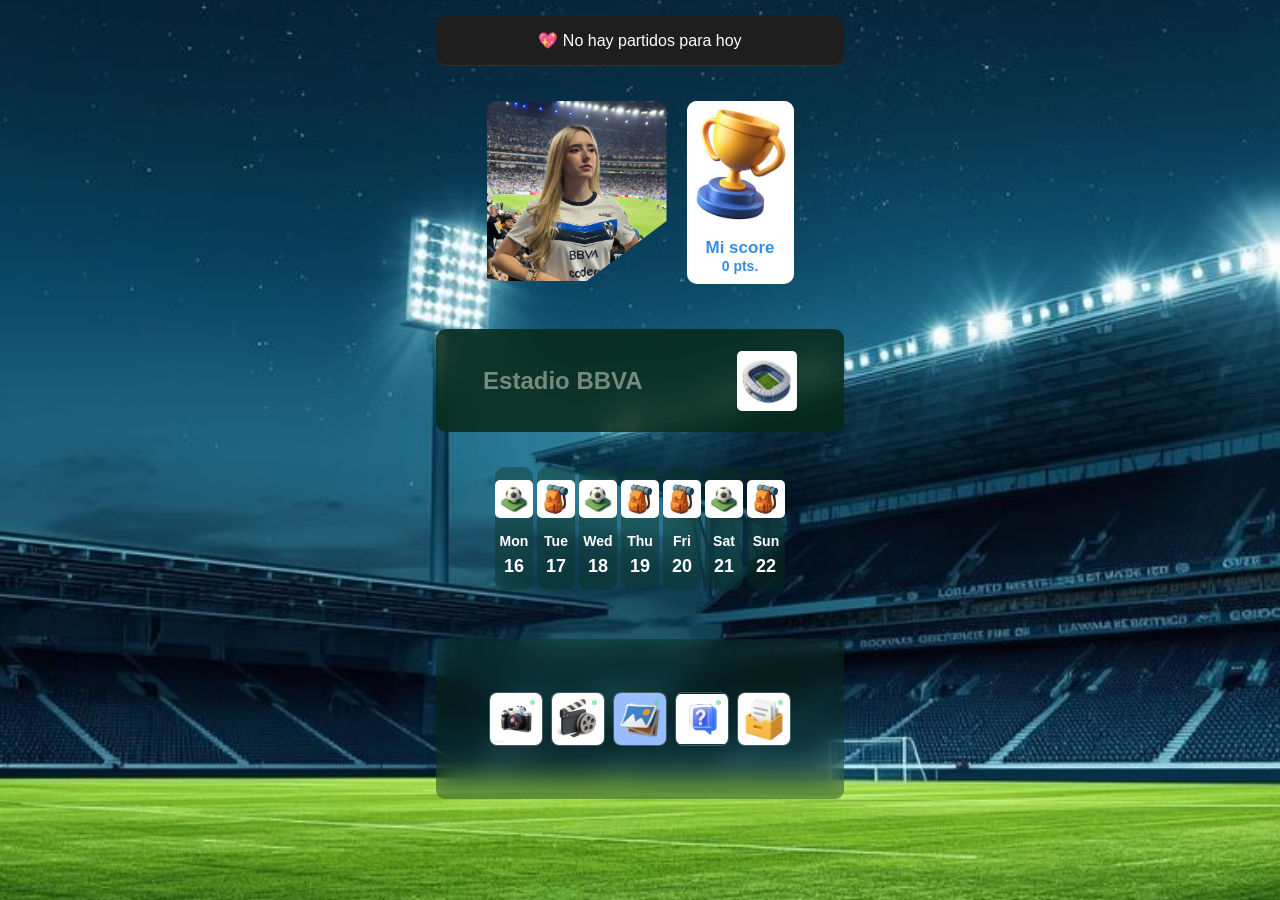
<file: index.html>
<!DOCTYPE html>
<html lang="en">

<head>
  <meta charset="UTF-8">
  <meta name="viewport" content="width=device-width, initial-scale=1.0">
  <link rel="stylesheet" href="CSS/inicio.css">
  <title>index</title>
</head>

<body>
  <header>💖 No hay partidos para hoy</header>
  <div class="container-1">
    <a href="galeria.html" class="container-2-link">
      <div class="galery">
        <img src="assets/photo2.jpg">
      </div>
    </a>
    <div class="score">
      <div class="imagen-s">
        <img src="assets/8ec91d1838f00522eba9a21bc00de726.jpg">
      </div>
      <div class="info-s">
        <h3>Mi score</h3>
        <h5 id="score-display">0 pts.</h5>
      </div>
    </div>
  </div>
  <a href="estadisticas.html" class="container-2-link">
    <div class="container-2">
      <div class="estadio">
        <div class="nombre-estadio">
          <h1>Estadio BBVA</h1>
        </div>
        <div class="estadio-ico">
          <img src="assets/e.jpg">
        </div>
      </div>
    </div>
  </a>
  <div class="container-3">
    <div class="day">
      <div class="ima">
        <img src="assets/be4d26541582cff6bdf313d841ef19cc.jpg">
      </div>
      <div class="text-day">
        <h4>Mon</h4>
        <h4>16</h4>
      </div>
    </div>
    <div class="day">
      <div class="ima">
        <img src="assets/be08b6a20c73fdc607d96ae056275d38.jpg">
      </div>
      <div class="text-day">
        <h4>Tue</h4>
        <h4>17</h4>
      </div>
    </div>
    <div class="day">
      <div class="ima">
        <img src="assets/be4d26541582cff6bdf313d841ef19cc.jpg">
      </div>
      <div class="text-day">
        <h4>Wed</h4>
        <h4>18</h4>
      </div>
    </div>
    <div class="day">
      <div class="ima">
        <img src="assets/be08b6a20c73fdc607d96ae056275d38.jpg">
      </div>
      <div class="text-day">
        <h4>Thu</h4>
        <h4>19</h4>
      </div>
    </div>
    <div class="day">
      <div class="ima">
        <img src="assets/be08b6a20c73fdc607d96ae056275d38.jpg">
      </div>
      <div class="text-day">
        <h4>Fri</h4>
        <h4>20</h4>
      </div>
    </div>
    <div class="day">
      <div class="ima">
        <img src="assets/be4d26541582cff6bdf313d841ef19cc.jpg">
      </div>
      <div class="text-day">
        <h4>Sat</h4>
        <h4>21</h4>
      </div>
    </div>
    <div class="day">
      <div class="ima">
        <img src="assets/be08b6a20c73fdc607d96ae056275d38.jpg">
      </div>
      <div class="text-day">
        <h4>Sun</h4>
        <h4>22</h4>
      </div>
    </div>
  </div>
  <div class="container-4">
    <a href="camera.html" class="container-2-link">
      <div class="boton">
        <img src="assets/camera.jpg">
      </div>
    </a>
    <a href="videos.html" class="container-2-link">
      <div class="boton">
        <img src="assets/videos.jpg">
      </div>
    </a>
    <a href="tarjetas.html" class="container-2-link">
      <div class="boton">
        <img src="assets/filtro.jpg">
      </div>
    </a>
    <a href="quiz.html" class="container-2-link">
      <div class="boton">
        <img src="assets/quiz.jpg">
      </div>
    </a>
    <a href="archivos.html" class="container-2-link">
      <div class="boton">
        <img src="assets/archivo.jpg">
      </div>
    </a>
  </div>

  <script>
    const saved = localStorage.getItem('totalScore');
    document.getElementById('score-display').textContent =
      (saved ? parseInt(saved) : 0) + ' pts.';
  </script>
</body>

</html>
</file>
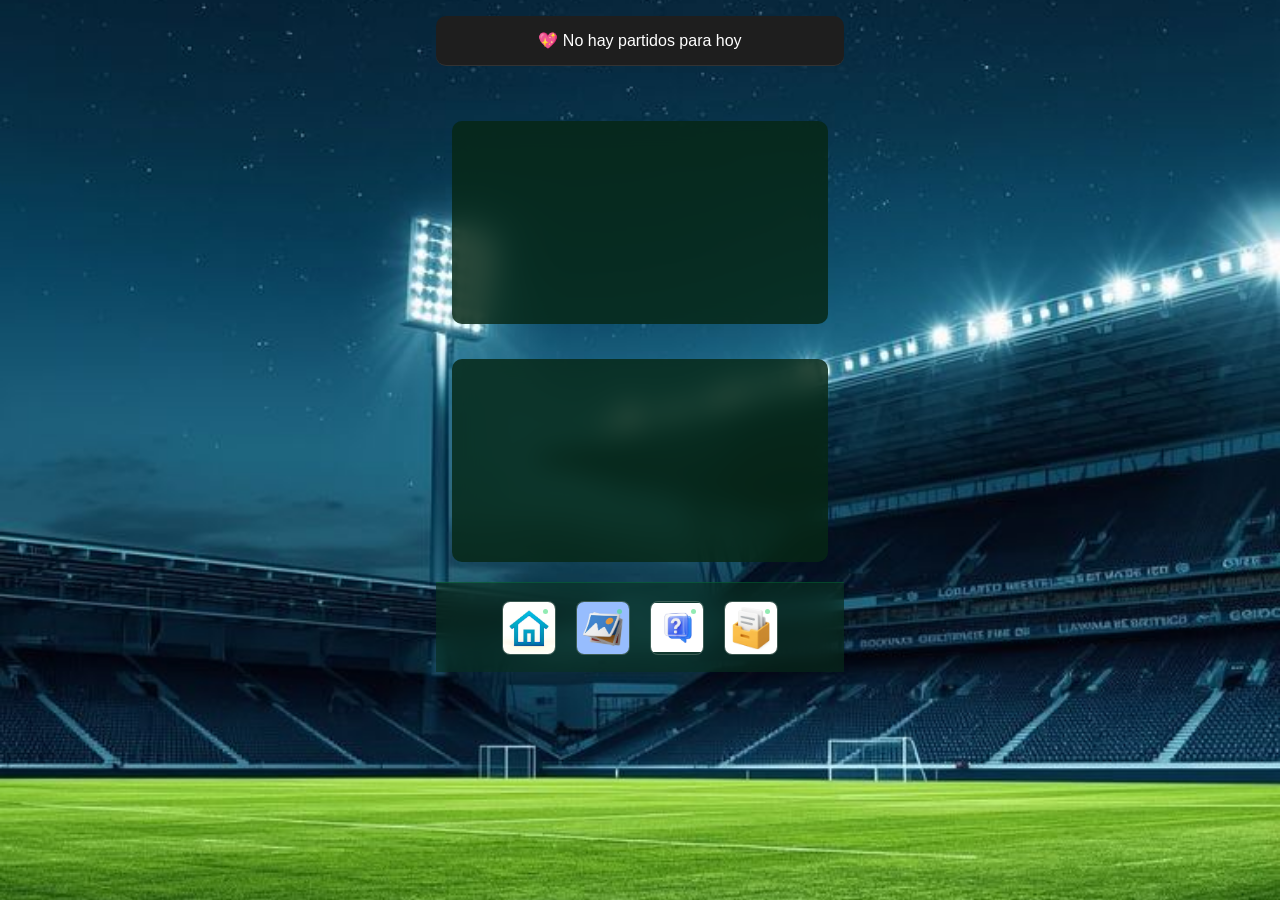
<file: archivos.html>
<!DOCTYPE html>
<html lang="en">

<head>
    <meta charset="UTF-8">
    <meta name="viewport" content="width=device-width, initial-scale=1.0">
    <link rel="stylesheet" href="CSS/archivos.css">
    <title>archivos</title>
</head>

<body>
    <header>💖 No hay partidos para hoy</header>
    <!-- Contenedor principal con scroll -->
    <main class="content-estadisticas">

        <div class="container-4-estadisticas">
            <div class="elemento-4-estadisticas">
                <iframe class="video-iframe" src="https://www.youtube.com/embed/yYVqjOdmL4g" frameborder="0"
                    allow="accelerometer; autoplay; clipboard-write; encrypted-media; gyroscope; picture-in-picture"
                    allowfullscreen>
                </iframe>
            </div>
        </div>

        <div class="container-4-estadisticas">
            <div class="elemento-4-estadisticas">
                <iframe class="video-iframe" src="https://www.youtube.com/embed/pISmzrT6dBQ" frameborder="0"
                    allow="accelerometer; autoplay; clipboard-write; encrypted-media; gyroscope; picture-in-picture"
                    allowfullscreen>
                </iframe>
            </div>
        </div>

    </main>

    <footer class="menu-compact">
        <a href="index.html" class="home-2-link">
            <div class="boton"><img src="assets/ini.jpg"></div>
        </a>
        <a href="tarjetas.html" class="container-2-link">
            <div class="boton">
                <img src="assets/filtro.jpg">
            </div>
        </a>
        <a href="quiz.html" class="container-2-link">
            <div class="boton">
                <img src="assets/quiz.jpg">
            </div>
        </a>
        <a href="archivos.html" class="container-2-link">
            <div class="boton">
                <img src="assets/archivo.jpg">
            </div>
        </a>
    </footer>
</body>

</html>
</file>
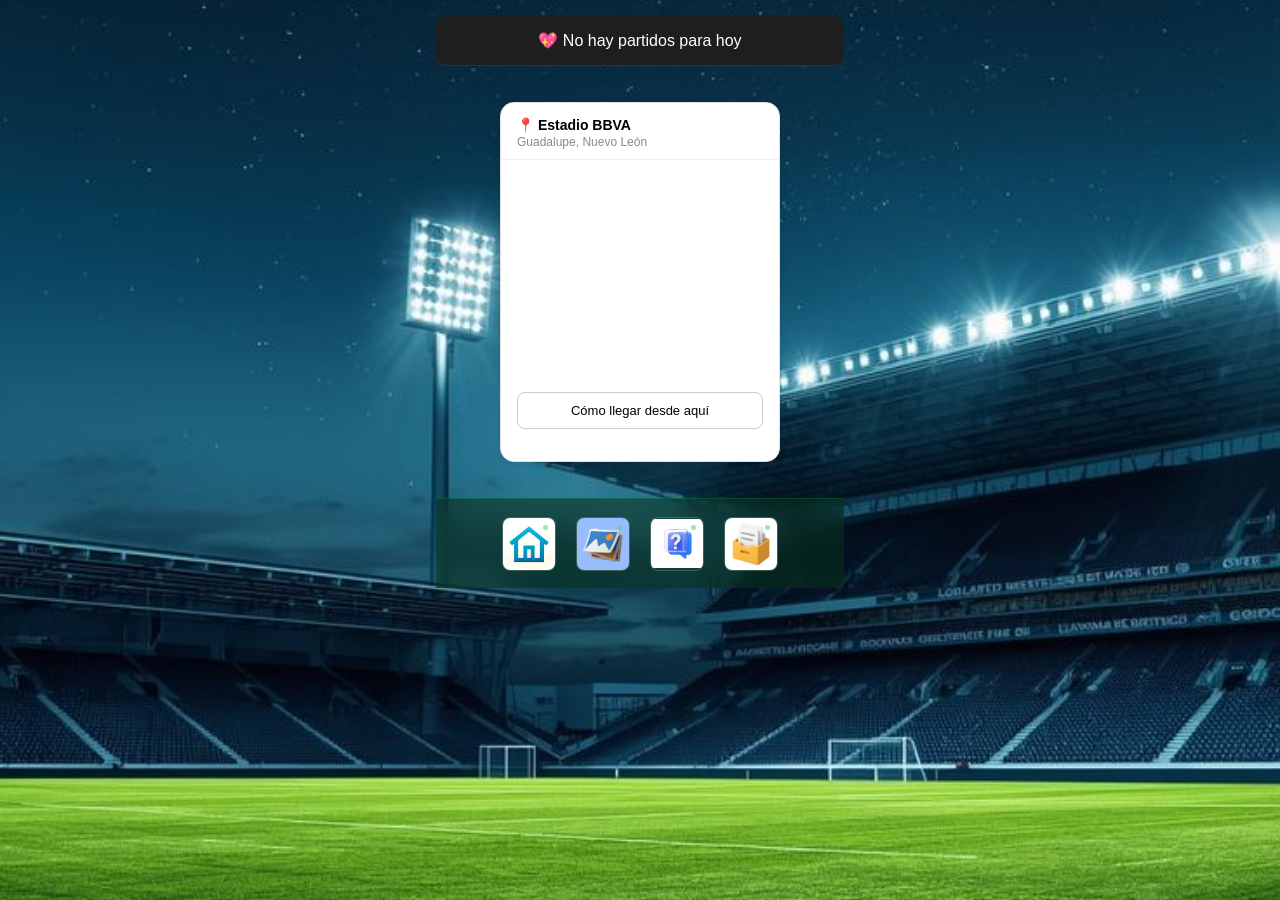
<file: estadisticas.html>
<!DOCTYPE html>
<html lang="en">

<head>
    <meta charset="UTF-8">
    <meta name="viewport" content="width=device-width, initial-scale=1.0">
    <link rel="stylesheet" href="CSS/archivos.css">
    <title>archivos</title>
</head>

<body>
    <header>💖 No hay partidos para hoy</header>
    <!-- Contenedor principal con scroll -->
    <main class="content-estadisticas">
        <div style="display:flex; justify-content:center; padding: 1rem 0;">
            <div
                style="background:#fff; border:1px solid #e0e0e0; border-radius:14px; width:280px; overflow:hidden; display:flex; flex-direction:column; box-shadow: 0 2px 8px rgba(0,0,0,0.08);">

                <div style="padding:14px 16px 10px; border-bottom:1px solid #eee;">
                    <p style="margin:0; font-size:14px; font-weight:600;">📍 Estadio BBVA</p>
                    <p style="margin:2px 0 0; font-size:12px; color:#888;">Guadalupe, Nuevo León</p>
                </div>

                <div style="width:100%; height:220px;">
                    <iframe width="100%" height="100%" style="border:none; display:block;" loading="lazy"
                        allowfullscreen src="https://maps.google.com/maps?q=Estadio+BBVA+Monterrey&output=embed&z=15">
                    </iframe>
                </div>

                <div style="padding:12px 16px;">
                    <button onclick="iniciarRuta()"
                        style="width:100%; padding:10px; font-size:13px; font-weight:500; cursor:pointer; background:#fff; border:1px solid #ccc; border-radius:8px;">
                        Cómo llegar desde aquí
                    </button>
                    <p id="status-msg"
                        style="margin:6px 0 0; font-size:11px; color:#999; text-align:center; min-height:14px;"></p>
                </div>

            </div>
        </div>

        <script>
            function iniciarRuta() {
                const msg = document.getElementById('status-msg');
                const destino = 'Estadio+BBVA+Guadalupe+Nuevo+Leon+Mexico';

                if (!navigator.geolocation) {
                    msg.textContent = 'Tu navegador no soporta geolocalización.';
                    return;
                }

                msg.textContent = 'Obteniendo ubicación...';

                navigator.geolocation.getCurrentPosition(
                    function (pos) {
                        const lat = pos.coords.latitude;
                        const lng = pos.coords.longitude;
                        const url = `https://www.google.com/maps/dir/${lat},${lng}/${destino}`;
                        window.open(url, '_blank');
                        msg.textContent = 'Ruta abierta en Google Maps ✓';
                    },
                    function (err) {
                        if (err.code === err.PERMISSION_DENIED) {
                            msg.textContent = 'Permiso denegado. Activa la ubicación.';
                        } else {
                            msg.textContent = 'No se pudo obtener la ubicación.';
                        }
                    },
                    { enableHighAccuracy: true, timeout: 10000 }
                );
            }
        </script>


    </main>

    <footer class="menu-compact">
        <a href="index.html" class="home-2-link">
            <div class="boton"><img src="assets/ini.jpg"></div>
        </a>
        <a href="tarjetas.html" class="container-2-link">
            <div class="boton">
                <img src="assets/filtro.jpg">
            </div>
        </a>
        <a href="quiz.html" class="container-2-link">
            <div class="boton">
                <img src="assets/quiz.jpg">
            </div>
        </a>
        <a href="archivos.html" class="container-2-link">
            <div class="boton">
                <img src="assets/archivo.jpg">
            </div>
        </a>
    </footer>
</body>

</html>
</file>
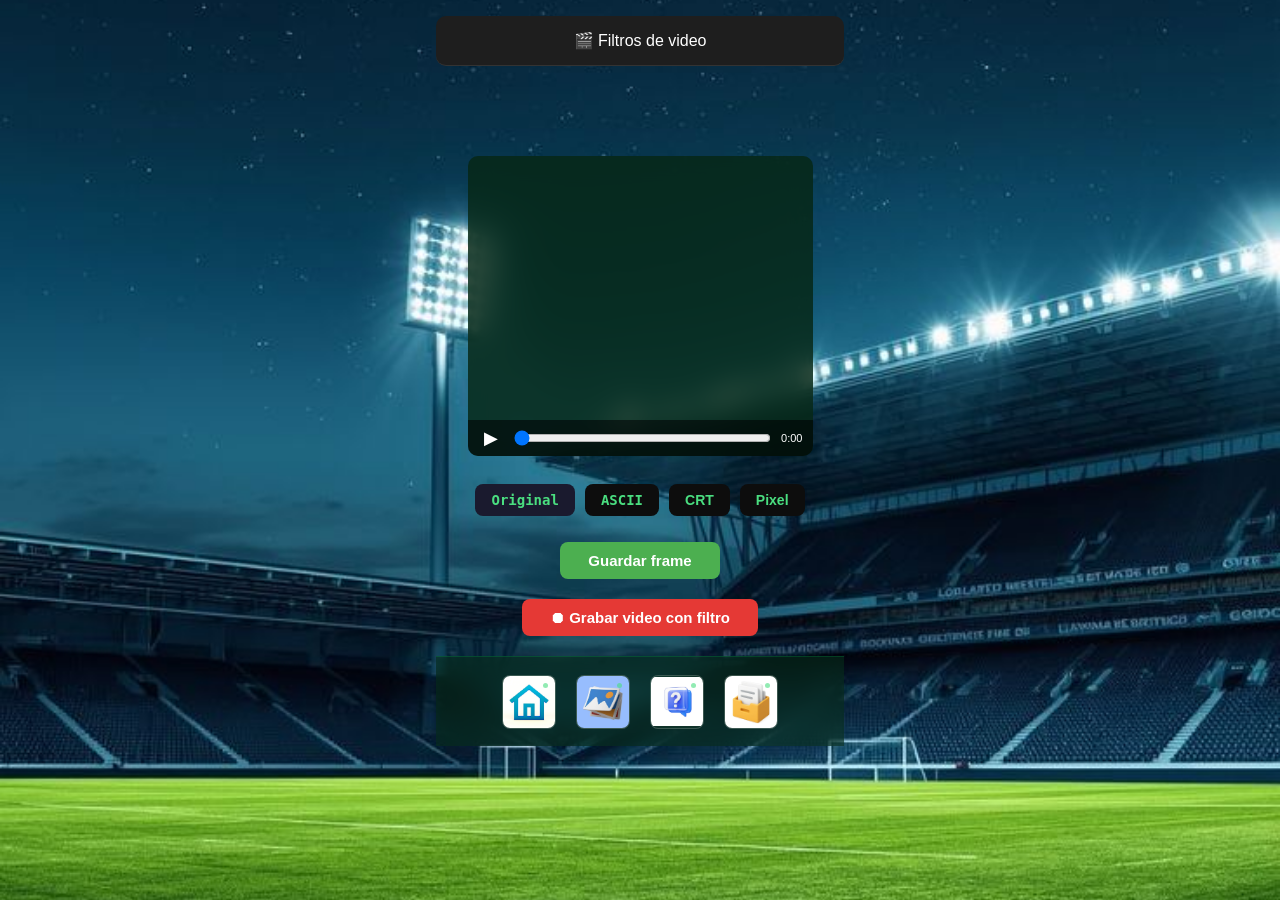
<file: filtro-videos.html>
<!DOCTYPE html>
<html lang="en">

<head>
    <meta charset="UTF-8">
    <meta name="viewport" content="width=device-width, initial-scale=1.0">
    <link rel="stylesheet" href="CSS/Filtros-videos.css">
    <title>Video filtros</title>
</head>

<body>
    <header>🎬 Filtros de video</header>

    <main class="content-estadisticas">
        <div class="container-0-estadisticas">

            <div class="container-filtro-preview" style="position:relative;">
                <video id="video-fuente" crossorigin="anonymous" style="display:none;" playsinline></video>

                <canvas id="canvas-overlay" style="display:block;width:100%;height:100%;"></canvas>

                <div id="ctrl-bar" style="
                    position:absolute;bottom:0;left:0;right:0;
                    background:rgba(0,0,0,0.55);
                    display:flex;align-items:center;gap:8px;padding:6px 10px;
                ">
                    <button id="btn-play" onclick="togglePlay()"
                        style="background:none;border:none;color:#fff;font-size:18px;cursor:pointer;">▶</button>
                    <input id="barra-progreso" type="range" value="0" min="0" step="0.01" style="flex:1;"
                        oninput="buscarTiempo(this.value)">
                    <span id="tiempo-txt" style="color:#fff;font-size:11px;white-space:nowrap;">0:00</span>
                </div>

                <div id="overlay-grabando" style="
                    display:none;
                    position:absolute;top:0;left:0;right:0;bottom:0;
                    background:rgba(0,0,0,0.65);
                    flex-direction:column;
                    align-items:center;justify-content:center;
                    gap:12px;z-index:10;
                ">
                    <svg width="52" height="52" viewBox="0 0 52 52">
                        <circle cx="26" cy="26" r="22" fill="none" stroke="rgba(255,255,255,0.2)" stroke-width="5" />
                        <circle cx="26" cy="26" r="22" fill="none" stroke="#e53935" stroke-width="5"
                            stroke-dasharray="138" stroke-dashoffset="138" stroke-linecap="round" id="circulo-progreso"
                            style="transform-origin:center;transform:rotate(-90deg);
                            transition:stroke-dashoffset 0.4s linear;" />
                    </svg>
                    <span style="color:#fff;font-size:13px;font-weight:500;letter-spacing:0.04em;">Convirtiendo…</span>
                    <span id="txt-pct" style="color:rgba(255,255,255,0.6);font-size:11px;">0%</span>
                </div>
            </div>

            <div class="filtros-container">
                <button class="btn-filtro btn-original" onclick="aplicarFiltro('original', this)"> Original</button>
                <button class="btn-filtro btn-ascii" onclick="aplicarFiltro('ascii',    this)"> ASCII</button>
                <button class="btn-filtro btn-crt" onclick="aplicarFiltro('crt',      this)"> CRT</button>
                <button class="btn-filtro btn-pixel" onclick="aplicarFiltro('pixel',    this)"> Pixel</button>
            </div>

            <button class="btn-guardar" onclick="guardarFrame()">Guardar frame</button>
            <button class="btn-guardar" id="btn-grabar" onclick="toggleGrabar()"
                style="background:#e53935;margin-top:8px;">⏺ Grabar video con filtro</button>
            <p id="txt-grabando" style="color:#e53935;font-size:12px;text-align:center;display:none;">
                ● Grabando…
            </p>

            <canvas id="canvas-exportar" style="display:none;"></canvas>
        </div>
    </main>

    <footer class="menu-compact">
        <a href="index.html" class="home-2-link">
            <div class="boton"><img src="assets/ini.jpg"></div>
        </a>
        <a href="tarjetas.html" class="container-2-link">
            <div class="boton"><img src="assets/filtro.jpg"></div>
        </a>
        <a href="quiz.html" class="container-2-link">
            <div class="boton"><img src="assets/quiz.jpg"></div>
        </a>
        <a href="archivos.html" class="container-2-link">
            <div class="boton"><img src="assets/archivo.jpg"></div>
        </a>
    </footer>

    <script>
        // ── IndexedDB helper ─────────────────────────────────────────────────────────
        const DB_NAME = 'videosDB';
        const DB_VERSION = 1;
        const STORE = 'videos';

        function abrirDB() {
            return new Promise((resolve, reject) => {
                const req = indexedDB.open(DB_NAME, DB_VERSION);
                req.onupgradeneeded = e => {
                    e.target.result.createObjectStore(STORE);
                };
                req.onsuccess = e => resolve(e.target.result);
                req.onerror = e => reject(e.target.error);
            });
        }

        async function leerBlob(key) {
            const db = await abrirDB();
            return new Promise((resolve, reject) => {
                const tx = db.transaction(STORE, 'readonly');
                const req = tx.objectStore(STORE).get(key);
                req.onsuccess = e => resolve(e.target.result ?? null);
                req.onerror = e => reject(e.target.error);
            });
        }

        // ── Setup ────────────────────────────────────────────────────────────────────
        const params = new URLSearchParams(window.location.search);
        const videoSrc = params.get('video');
        const slotKey = params.get('slot');
        const video = document.getElementById('video-fuente');
        const overlay = document.getElementById('canvas-overlay');
        const ctx = overlay.getContext('2d');
        const barraProg = document.getElementById('barra-progreso');
        const tiempoTxt = document.getElementById('tiempo-txt');
        const btnPlay = document.getElementById('btn-play');

        let filtroActual = '';
        let rafId = null;
        let mediaRecorder = null;
        let chunksGrabados = [];
        let grabando = false;

        // ── Carga del video ──────────────────────────────────────────────────────────
        (async () => {
            if (slotKey) {
                try {
                    const blob = await leerBlob('video_blob_' + slotKey);
                    if (blob) {
                        video.src = URL.createObjectURL(blob);
                        video.load();
                    } else {
                        alert('Video no encontrado. Vuelve y selecciónalo de nuevo.');
                    }
                } catch (err) {
                    console.error('Error leyendo IndexedDB:', err);
                    alert('Error al cargar el video: ' + err.message);
                }
            } else if (videoSrc) {
                video.removeAttribute('crossorigin');

                video.src = videoSrc;
                video.load();


                video.addEventListener('loadeddata', () => {
                    dibujarFrameActual();
                });
            }
        })();

        video.addEventListener('loadedmetadata', () => {
            overlay.width = video.videoWidth || 345;
            overlay.height = video.videoHeight || 300;
            barraProg.max = video.duration;
            dibujarFrameActual();
        });

        video.addEventListener('timeupdate', () => {
            barraProg.value = video.currentTime;
            const m = Math.floor(video.currentTime / 60);
            const s = Math.floor(video.currentTime % 60).toString().padStart(2, '0');
            tiempoTxt.textContent = `${m}:${s}`;
        });

        video.addEventListener('ended', () => {
            btnPlay.textContent = '▶';
            cancelarLoop();
            if (grabando) detenerGrabacion(false);
        });

        // ── Grabación ────────────────────────────────────────────────────────────────
        function toggleGrabar() {
            if (!grabando) iniciarGrabacion();
            else detenerGrabacion(true);
        }

        function iniciarGrabacion() {
            if (!filtroActual || filtroActual === 'original') {
                alert('Selecciona un filtro antes de grabar.'); return;
            }
            cancelarLoop();
            video.pause();
            video.currentTime = 0;
            chunksGrabados = [];

            const canvasStream = overlay.captureStream(30);

            try {
                const audioCtx = new AudioContext();
                const fuente = audioCtx.createMediaElementSource(video);
                const dest = audioCtx.createMediaStreamDestination();
                fuente.connect(dest);
                fuente.connect(audioCtx.destination);
                dest.stream.getAudioTracks().forEach(t => canvasStream.addTrack(t));
            } catch (e) {
                console.warn('No se pudo capturar audio:', e);
            }

            const mimeType = MediaRecorder.isTypeSupported('video/webm;codecs=vp9,opus')
                ? 'video/webm;codecs=vp9,opus'
                : MediaRecorder.isTypeSupported('video/webm;codecs=vp8,opus')
                    ? 'video/webm;codecs=vp8,opus'
                    : 'video/webm';

            mediaRecorder = new MediaRecorder(canvasStream, { mimeType });
            mediaRecorder.ondataavailable = e => {
                if (e.data && e.data.size > 0) chunksGrabados.push(e.data);
            };
            mediaRecorder.onstop = exportarVideo;
            mediaRecorder.start(200);

            grabando = true;
            bloquearControles(true);
            video.play();
            btnPlay.textContent = '⏸';
            iniciarLoop();
        }

        function detenerGrabacion(manual = false) {
            if (mediaRecorder && mediaRecorder.state !== 'inactive') mediaRecorder.stop();
            grabando = false;
            cancelarLoop();
            video.pause();
            btnPlay.textContent = '▶';
            bloquearControles(false);
            if (!manual) mostrarOverlay(false);
        }

        function bloquearControles(bloquear) {
            btnPlay.disabled = bloquear;
            barraProg.disabled = bloquear;
            btnPlay.style.opacity = bloquear ? '0.3' : '1';
            barraProg.style.opacity = bloquear ? '0.3' : '1';
            document.getElementById('btn-grabar').textContent = bloquear
                ? '⏹ Detener grabación' : '⏺ Grabar video con filtro';
            document.getElementById('txt-grabando').style.display = bloquear ? 'block' : 'none';
        }

        function mostrarOverlay(visible, pct = 0) {
            const ov = document.getElementById('overlay-grabando');
            const cir = document.getElementById('circulo-progreso');
            const txt = document.getElementById('txt-pct');
            ov.style.display = visible ? 'flex' : 'none';
            if (visible) {
                cir.style.strokeDashoffset = 138 - (138 * pct / 100);
                txt.textContent = Math.round(pct) + '%';
            }
        }

        function exportarVideo() {
            bloquearControles(false);
            btnPlay.disabled = true;
            barraProg.disabled = true;
            mostrarOverlay(true, 0);

            let pct = 0;
            const intervalo = setInterval(() => {
                pct = Math.min(pct + 2, 95);
                mostrarOverlay(true, pct);
            }, 80);

            setTimeout(() => {
                clearInterval(intervalo);
                mostrarOverlay(true, 100);
                const blob = new Blob(chunksGrabados, { type: chunksGrabados[0]?.type || 'video/webm' });
                const nombre = `video_${filtroActual}_${Date.now()}.webm`;

                setTimeout(() => {
                    mostrarOverlay(false);
                    btnPlay.disabled = false;
                    barraProg.disabled = false;

                    if (window.electronAPI?.guardarArchivo) {
                        blob.arrayBuffer().then(buf =>
                            window.electronAPI.guardarArchivo(`src/assets/filtros/${nombre}`, buf)
                        );
                        return;
                    }
                    const url = URL.createObjectURL(blob);
                    const a = document.createElement('a');
                    a.href = url; a.download = nombre; a.click();
                    URL.revokeObjectURL(url);
                }, 400);
            }, 800);
        }

        // ── Controles ────────────────────────────────────────────────────────────────
        function togglePlay() {
            if (grabando) return;
            if (video.paused) {
                video.play();
                btnPlay.textContent = '⏸';
                iniciarLoop();
            } else {
                video.pause();
                btnPlay.textContent = '▶';
                cancelarLoop();
            }
        }

        function buscarTiempo(v) {
            if (grabando) return;
            video.currentTime = v;
            dibujarFrameActual();
        }

        // ── Loop de renderizado ──────────────────────────────────────────────────────
        function iniciarLoop() {
            cancelarLoop();
            function tick() {
                if (video.paused || video.ended) return;
                dibujarFrameActual();
                rafId = requestAnimationFrame(tick);
            }
            rafId = requestAnimationFrame(tick);
        }

        function cancelarLoop() {
            if (rafId) { cancelAnimationFrame(rafId); rafId = null; }
        }

        function dibujarFrameActual() {
            if (filtroActual && filtroActual !== 'original') dibujarFiltro(filtroActual);
            else ctx.drawImage(video, 0, 0, overlay.width, overlay.height);
        }

        // ── Filtros ──────────────────────────────────────────────────────────────────
        function dibujarASCII() {
            const chars = ['@', '#', 'M', 'B', '&', '%', 'W', 'X', 'H', 'A', 'O', 'T', 'S', 'I', '+', ';', ':', ',', ' '];
            const cw = overlay.width, ch = overlay.height;
            const charSize = 3;
            const cols = Math.floor(cw / charSize);
            const rows = Math.floor(ch / charSize);
            const tmp = document.createElement('canvas');
            tmp.width = cols; tmp.height = rows;
            const tctx = tmp.getContext('2d');
            tctx.drawImage(video, 0, 0, cols, rows);
            const data = tctx.getImageData(0, 0, cols, rows).data;
            ctx.clearRect(0, 0, cw, ch);
            ctx.fillStyle = '#000'; ctx.fillRect(0, 0, cw, ch);
            ctx.font = `bold ${charSize + 1}px monospace`;
            ctx.textBaseline = 'top';
            for (let y = 0; y < rows; y++) {
                for (let x = 0; x < cols; x++) {
                    const i = (y * cols + x) * 4;
                    const bright = (data[i] * 0.299 + data[i + 1] * 0.587 + data[i + 2] * 0.114) / 255;
                    const charIdx = Math.floor((1 - bright) * (chars.length - 1));
                    const gris = Math.floor(bright * 255);
                    ctx.fillStyle = `rgb(${gris},${gris},${gris})`;
                    ctx.fillText(chars[charIdx], x * charSize, y * charSize);
                }
            }
        }

        function dibujarCRT() {
            const cw = overlay.width, ch = overlay.height;
            ctx.clearRect(0, 0, cw, ch);
            ctx.drawImage(video, 0, 0, cw, ch);
            for (let y = 0; y < ch; y += 3) {
                ctx.fillStyle = 'rgba(0,0,0,0.35)';
                ctx.fillRect(0, y, cw, 1);
            }
            const tmp = document.createElement('canvas');
            tmp.width = cw; tmp.height = ch;
            const tctx = tmp.getContext('2d');
            tctx.drawImage(video, 0, 0, cw, ch);
            ctx.save();
            ctx.globalAlpha = 0.18;
            ctx.globalCompositeOperation = 'screen';
            ctx.drawImage(tmp, -2, 0, cw, ch);
            ctx.drawImage(tmp, 2, 0, cw, ch);
            ctx.restore();
            const grad = ctx.createRadialGradient(cw / 2, ch / 2, ch * 0.3, cw / 2, ch / 2, ch * 0.85);
            grad.addColorStop(0, 'rgba(0,0,0,0)');
            grad.addColorStop(1, 'rgba(0,0,0,0.75)');
            ctx.fillStyle = grad; ctx.fillRect(0, 0, cw, ch);
            ctx.fillStyle = 'rgba(0,255,80,0.07)'; ctx.fillRect(0, 0, cw, ch);
        }

        function dibujarPixel() {
            const cw = overlay.width, ch = overlay.height;
            const blockSize = 6;
            const cols = Math.floor(cw / blockSize);
            const rows = Math.floor(ch / blockSize);
            const tmp = document.createElement('canvas');
            tmp.width = cols; tmp.height = rows;
            const tctx = tmp.getContext('2d');
            tctx.drawImage(video, 0, 0, cols, rows);
            const data = tctx.getImageData(0, 0, cols, rows).data;
            ctx.clearRect(0, 0, cw, ch);
            ctx.fillStyle = '#000'; ctx.fillRect(0, 0, cw, ch);
            const radio = (blockSize / 2) - 0.5;
            for (let y = 0; y < rows; y++) {
                for (let x = 0; x < cols; x++) {
                    const i = (y * cols + x) * 4;
                    const r = Math.round(data[i] / 32) * 32;
                    const g = Math.round(data[i + 1] / 32) * 32;
                    const b = Math.round(data[i + 2] / 32) * 32;
                    const cx2 = x * blockSize + blockSize / 2;
                    const cy2 = y * blockSize + blockSize / 2;
                    ctx.beginPath();
                    ctx.arc(cx2, cy2, radio, 0, Math.PI * 2);
                    ctx.fillStyle = `rgb(${r},${g},${b})`;
                    ctx.fill();
                }
            }
        }

        function dibujarFiltro(tipo) {
            if (tipo === 'ascii') dibujarASCII();
            if (tipo === 'crt') dibujarCRT();
            if (tipo === 'pixel') dibujarPixel();
        }

        function aplicarFiltro(tipo, btn) {
            if (grabando) return;
            if (btn.classList.contains('activo')) {
                filtroActual = '';
                btn.classList.remove('activo');
                dibujarFrameActual();
                return;
            }
            document.querySelectorAll('.btn-filtro').forEach(b => b.classList.remove('activo'));
            btn.classList.add('activo');
            filtroActual = tipo;
            dibujarFrameActual();
            if (!video.paused) iniciarLoop();
        }

        // ── Guardar frame ────────────────────────────────────────────────────────────
        function guardarFrame() {
            const exp = document.getElementById('canvas-exportar');
            exp.width = overlay.width;
            exp.height = overlay.height;
            exp.getContext('2d').drawImage(overlay, 0, 0);
            const nombre = `frame_${filtroActual || 'original'}_${Date.now()}.png`;
            exp.toBlob(blob => {
                if (window.electronAPI?.guardarArchivo) {
                    blob.arrayBuffer().then(buf =>
                        window.electronAPI.guardarArchivo(`src/assets/filtros/${nombre}`, buf)
                    );
                    return;
                }
                const url = URL.createObjectURL(blob);
                const a = document.createElement('a');
                a.href = url; a.download = nombre; a.click();
                URL.revokeObjectURL(url);
            }, 'image/png');
        }
    </script>
</body>

</html>
</file>
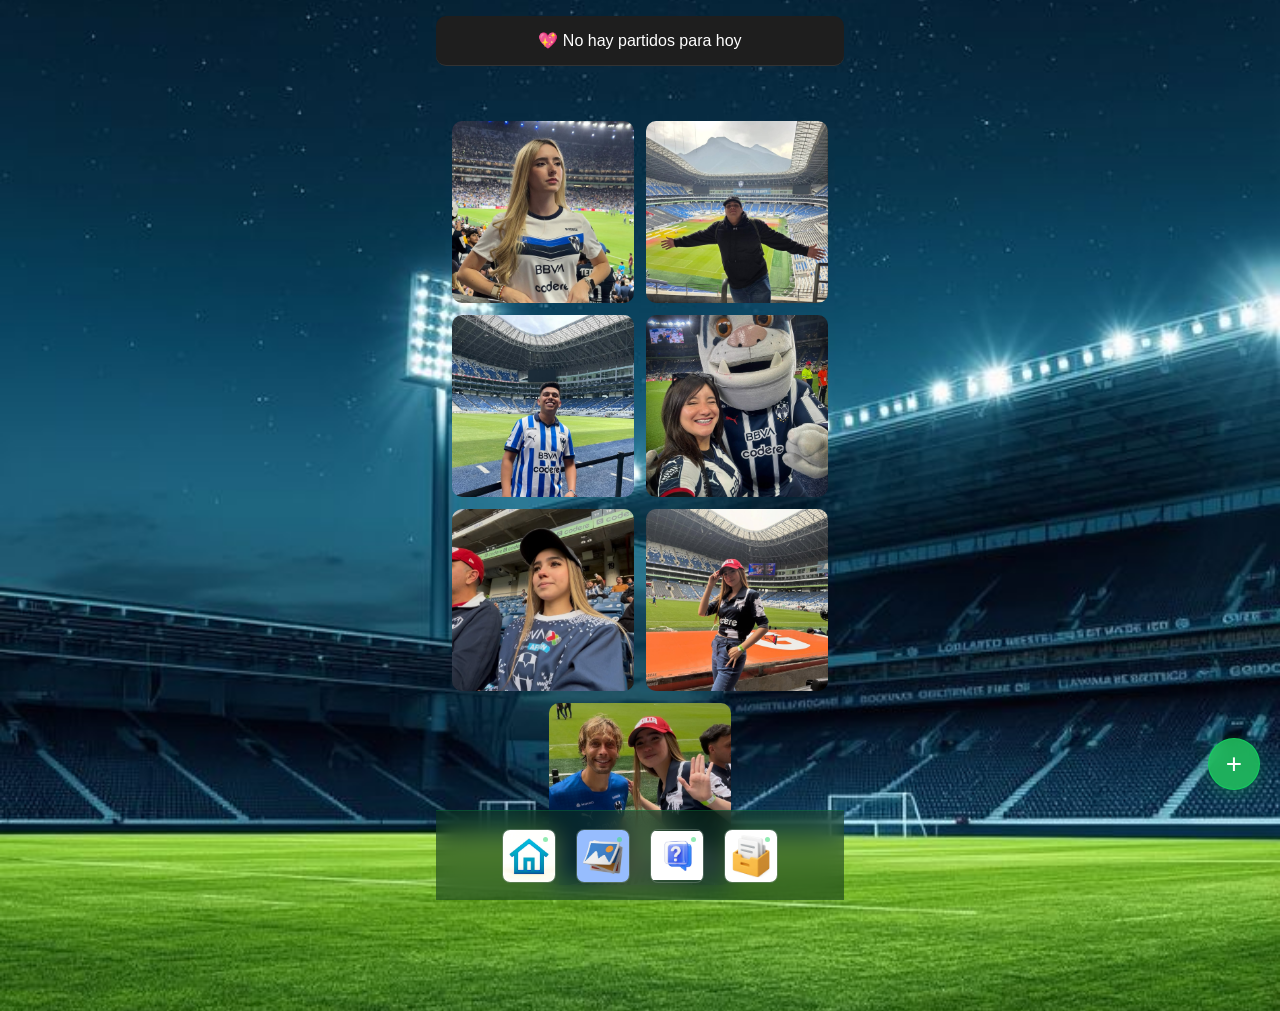
<file: galeria.html>
<!DOCTYPE html>
<html lang="en">

<head>
    <meta charset="UTF-8">
    <meta name="viewport" content="width=device-width, initial-scale=1.0, maximum-scale=1.0">
    <link rel="stylesheet" href="CSS/galeria.css">
    <title>Galeria</title>
</head>

<body>
    <header>💖 No hay partidos para hoy</header>

    <!-- Contenedor principal con scroll -->
    <main class="content-estadisticas">
        <div class="container-0-estadisticas">
            <div class="elemento-0-estadisticas" onclick="irAFiltros('assets/photo2.jpg')"><img src="assets/photo2.jpg">
            </div>
            <div class="elemento-0-estadisticas" onclick="irAFiltros('assets/photo.jpg')"><img src="assets/photo.jpg">
            </div>
            <div class="elemento-0-estadisticas" onclick="irAFiltros('assets/photo3.jpg')"><img src="assets/photo3.jpg">
            </div>
            <div class="elemento-0-estadisticas" onclick="irAFiltros('assets/photo4.jpg')"><img src="assets/photo4.jpg">
            </div>
            <div class="elemento-0-estadisticas" onclick="irAFiltros('assets/photo5.jpg')"><img src="assets/photo5.jpg">
            </div>
            <div class="elemento-0-estadisticas" onclick="irAFiltros('assets/photo6.jpg')"><img src="assets/photo6.jpg">
            </div>
            <div class="elemento-0-estadisticas" onclick="irAFiltros('assets/photo7.jpg')"><img src="assets/photo7.jpg">
            </div>
        </div>

    </main>

    <footer class="menu-compact">
        <a href="index.html" class="home-2-link">
            <div class="boton"><img src="assets/ini.jpg"></div>
        </a>
        <a href="tarjetas.html" class="container-2-link">
            <div class="boton">
                <img src="assets/filtro.jpg">
            </div>
        </a>
        <a href="quiz.html" class="container-2-link">
            <div class="boton">
                <img src="assets/quiz.jpg">
            </div>
        </a>
        <a href="archivos.html" class="container-2-link">
            <div class="boton">
                <img src="assets/archivo.jpg">
            </div>
        </a>
    </footer>
    <input type="file" id="input-foto" accept="image/*" style="display:none">

    <button class="btn-agregar-foto" onclick="document.getElementById('input-foto').click()"
        title="Agregar foto">+</button>

    <script>
        function irAFiltros(imagenSrc) {
            sessionStorage.setItem('imagenFiltro', imagenSrc);
            window.location.href = 'filtros.html';
        }

        document.getElementById('input-foto').addEventListener('change', function (e) {
            const file = e.target.files[0];
            if (!file) return;

            const reader = new FileReader();
            reader.onload = function (event) {
                const base64 = event.target.result;

                const contenedor = document.querySelector('.container-0-estadisticas');
                const div = document.createElement('div');
                div.className = 'elemento-0-estadisticas';
                div.onclick = () => irAFiltros(base64);

                const img = document.createElement('img');
                img.src = base64;
                div.appendChild(img);
                contenedor.prepend(div);
            };
            reader.readAsDataURL(file);
            this.value = '';
        });
    </script>
</body>

</html>
</file>
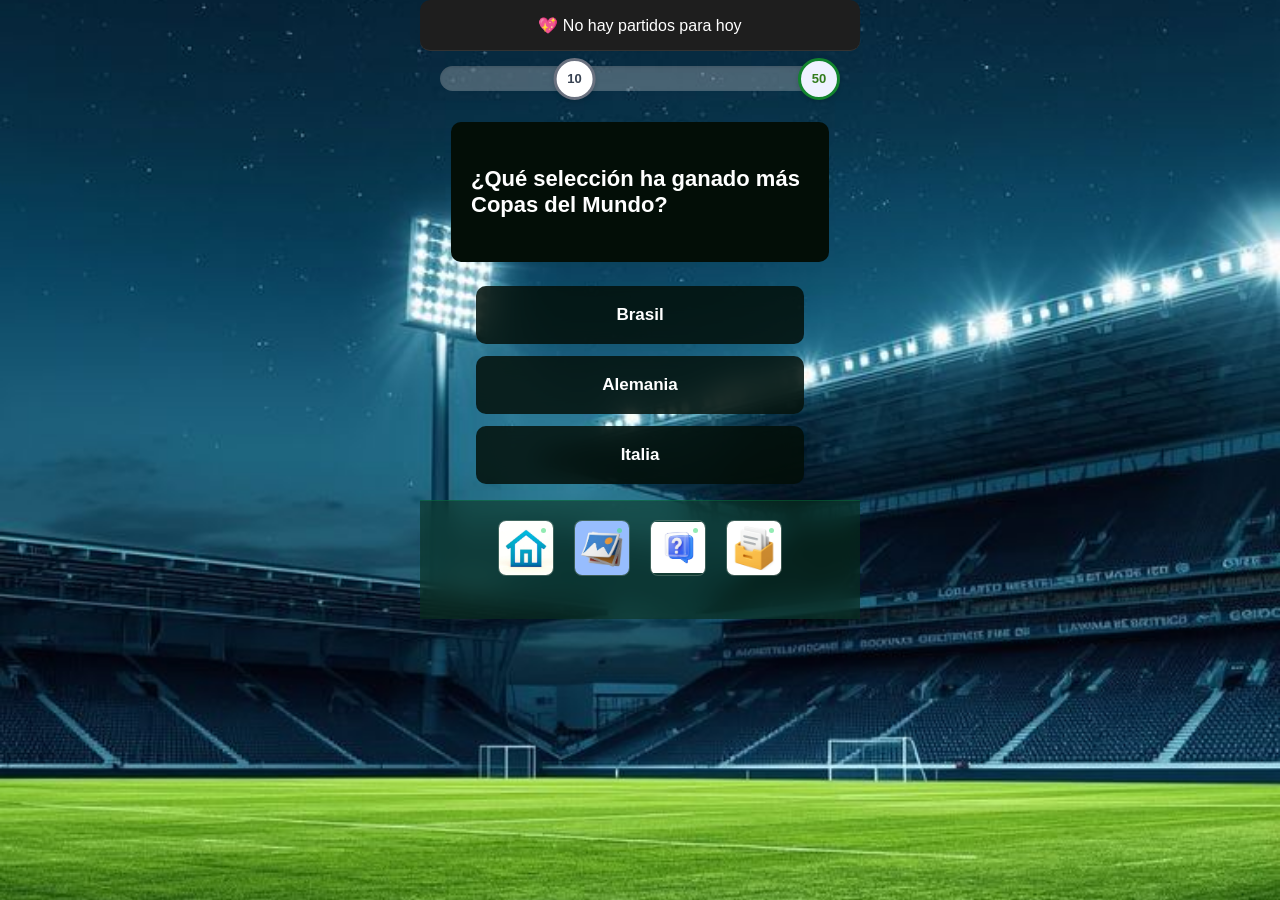
<file: quiz.html>
<!DOCTYPE html>
<html lang="en">

<head>
    <meta charset="UTF-8">
    <meta name="viewport" content="width=device-width, initial-scale=1.0">
    <link rel="stylesheet" href="CSS/quiz.css">
    <title>quiz</title>
</head>

<body>
    <header>💖 No hay partidos para hoy</header>

    <div class="container-1-quiz">
        <div class="progress-bar">
            <div class="progress-fill"></div>
            <div class="milestone milestone-10" title="10">
                <span>10</span>
            </div>
            <div class="milestone milestone-50" title="50">
                <span>50</span>
            </div>
        </div>
    </div>

    <div class="container-2-quiz">
        <div class="question">
            <h1>¿Qué selección ha ganado más Copas del Mundo?</h1>
        </div>
    </div>

    <div class="container-3-quiz">
        <div class="respuesta">
            <h1> respuesta 1 </h1>
        </div>
        <div class="respuesta">
            <h1> respuesta 2 </h1>
        </div>
        <div class="respuesta">
            <h1> respuesta 3 </h1>
        </div>
    </div>

    <footer class="menu-compact">
        <a href="index.html" class="home-2-link">
            <div class="boton"><img src="assets/ini.jpg"></div>
        </a>
        <a href="tarjetas.html" class="container-2-link">
            <div class="boton">
                <img src="assets/filtro.jpg">
            </div>
        </a>
        <a href="quiz.html" class="container-2-link">
            <div class="boton">
                <img src="assets/quiz.jpg">
            </div>
        </a>
        <a href="archivos.html" class="container-2-link">
            <div class="boton">
                <img src="assets/archivo.jpg">
            </div>
        </a>
    </footer>
    <script src="log-quiz.js"></script>
</body>

</html>
</file>
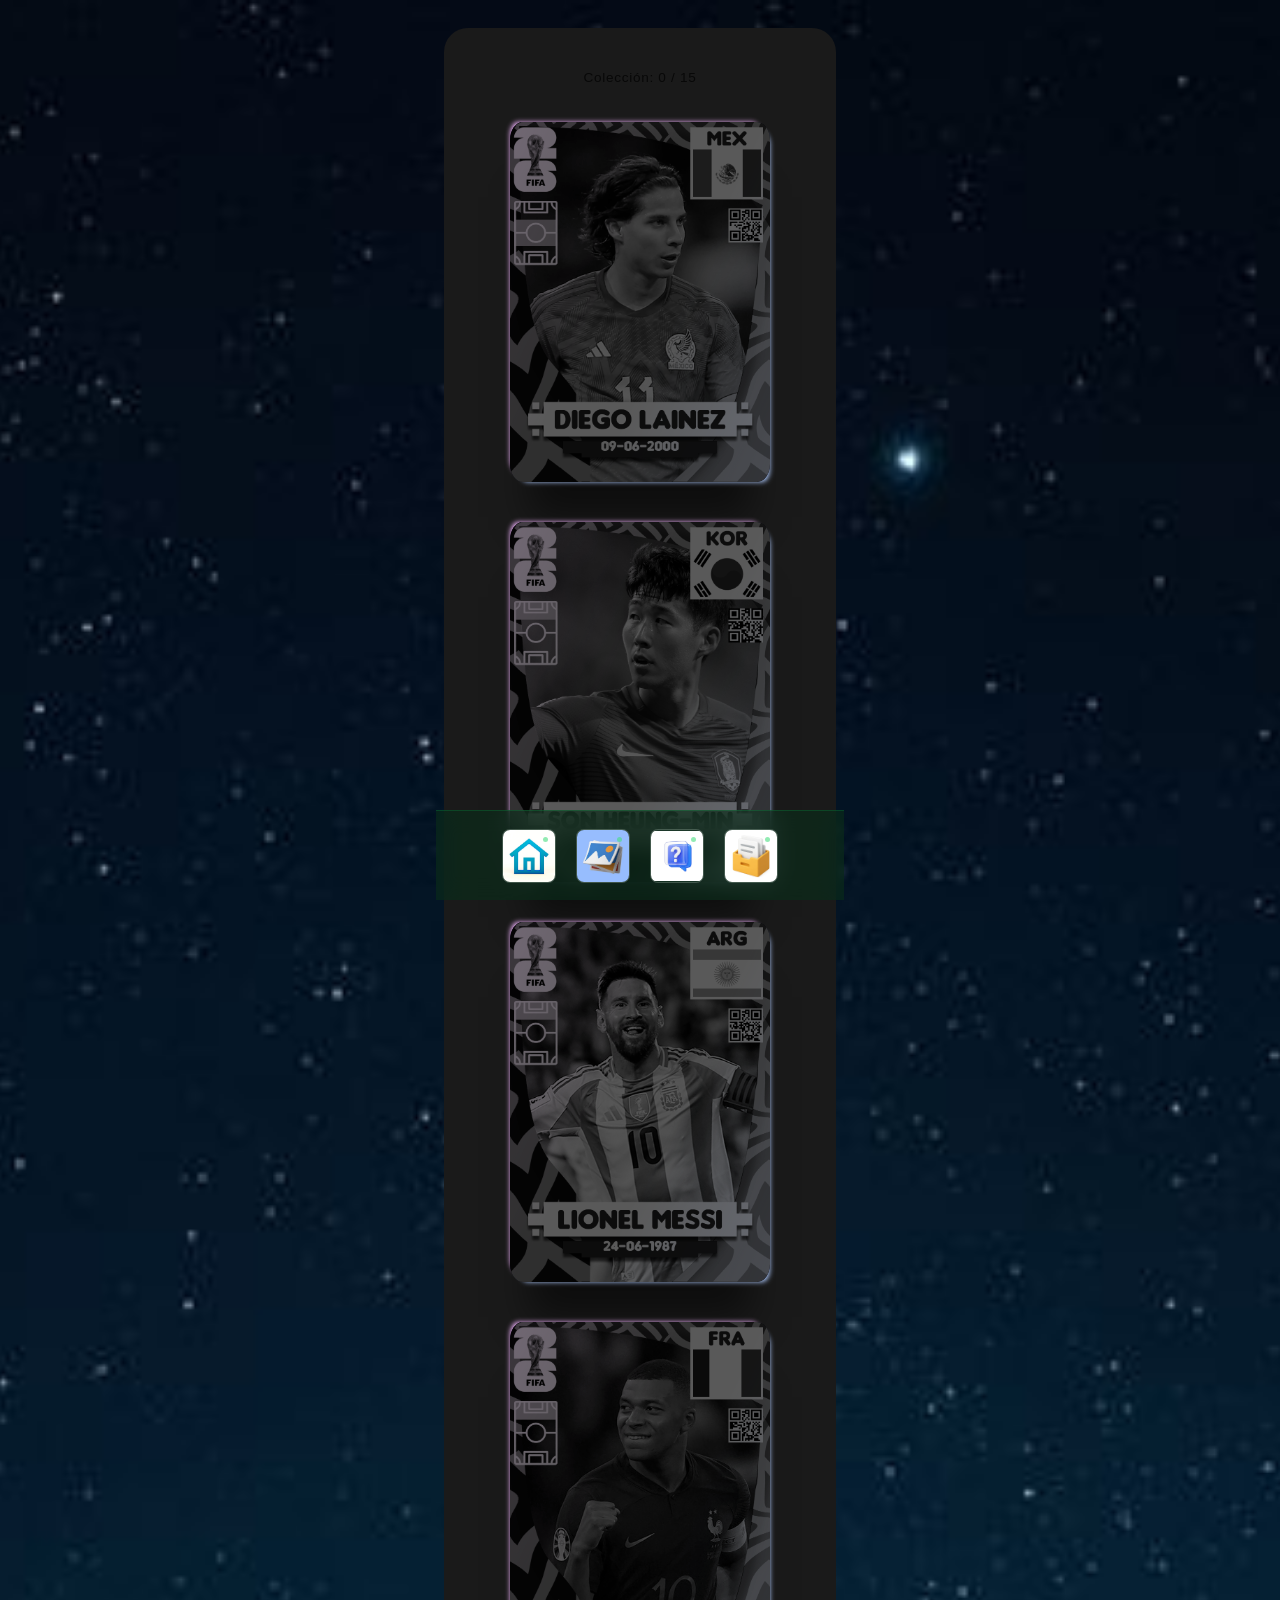
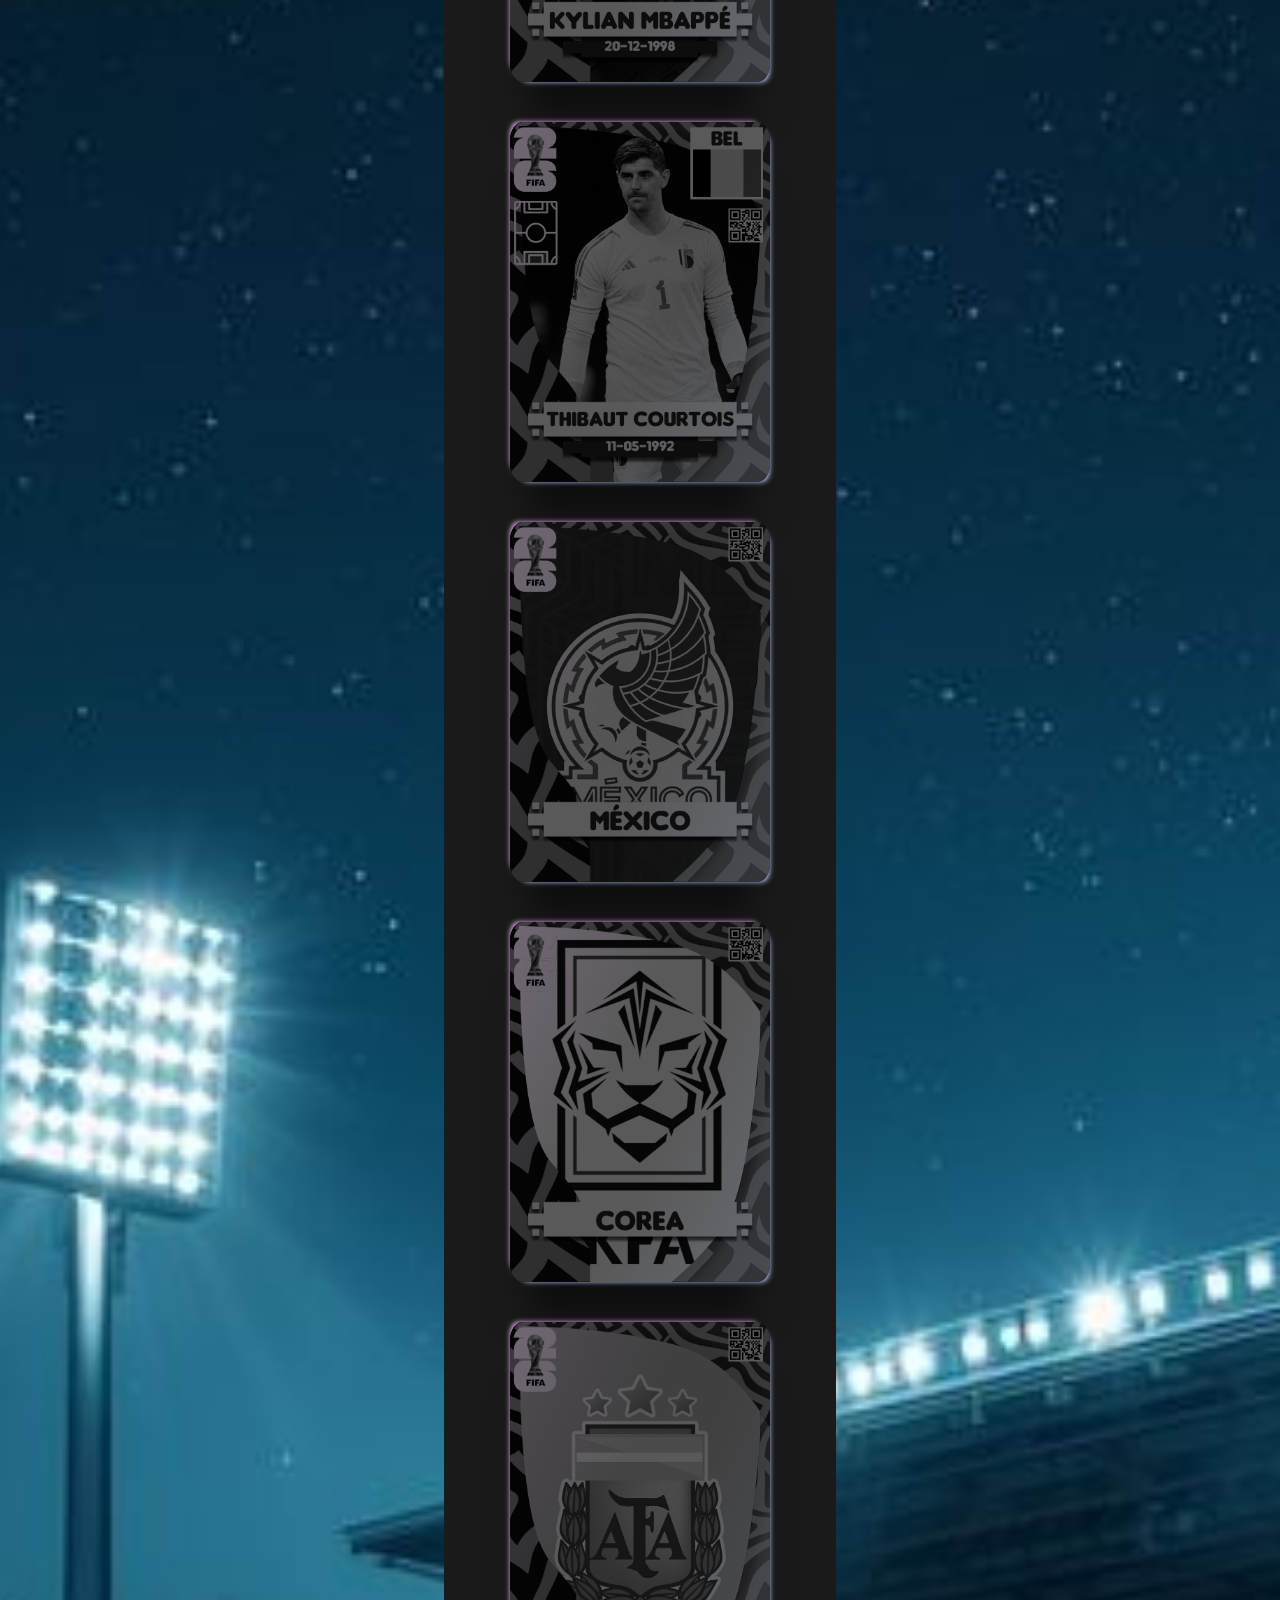
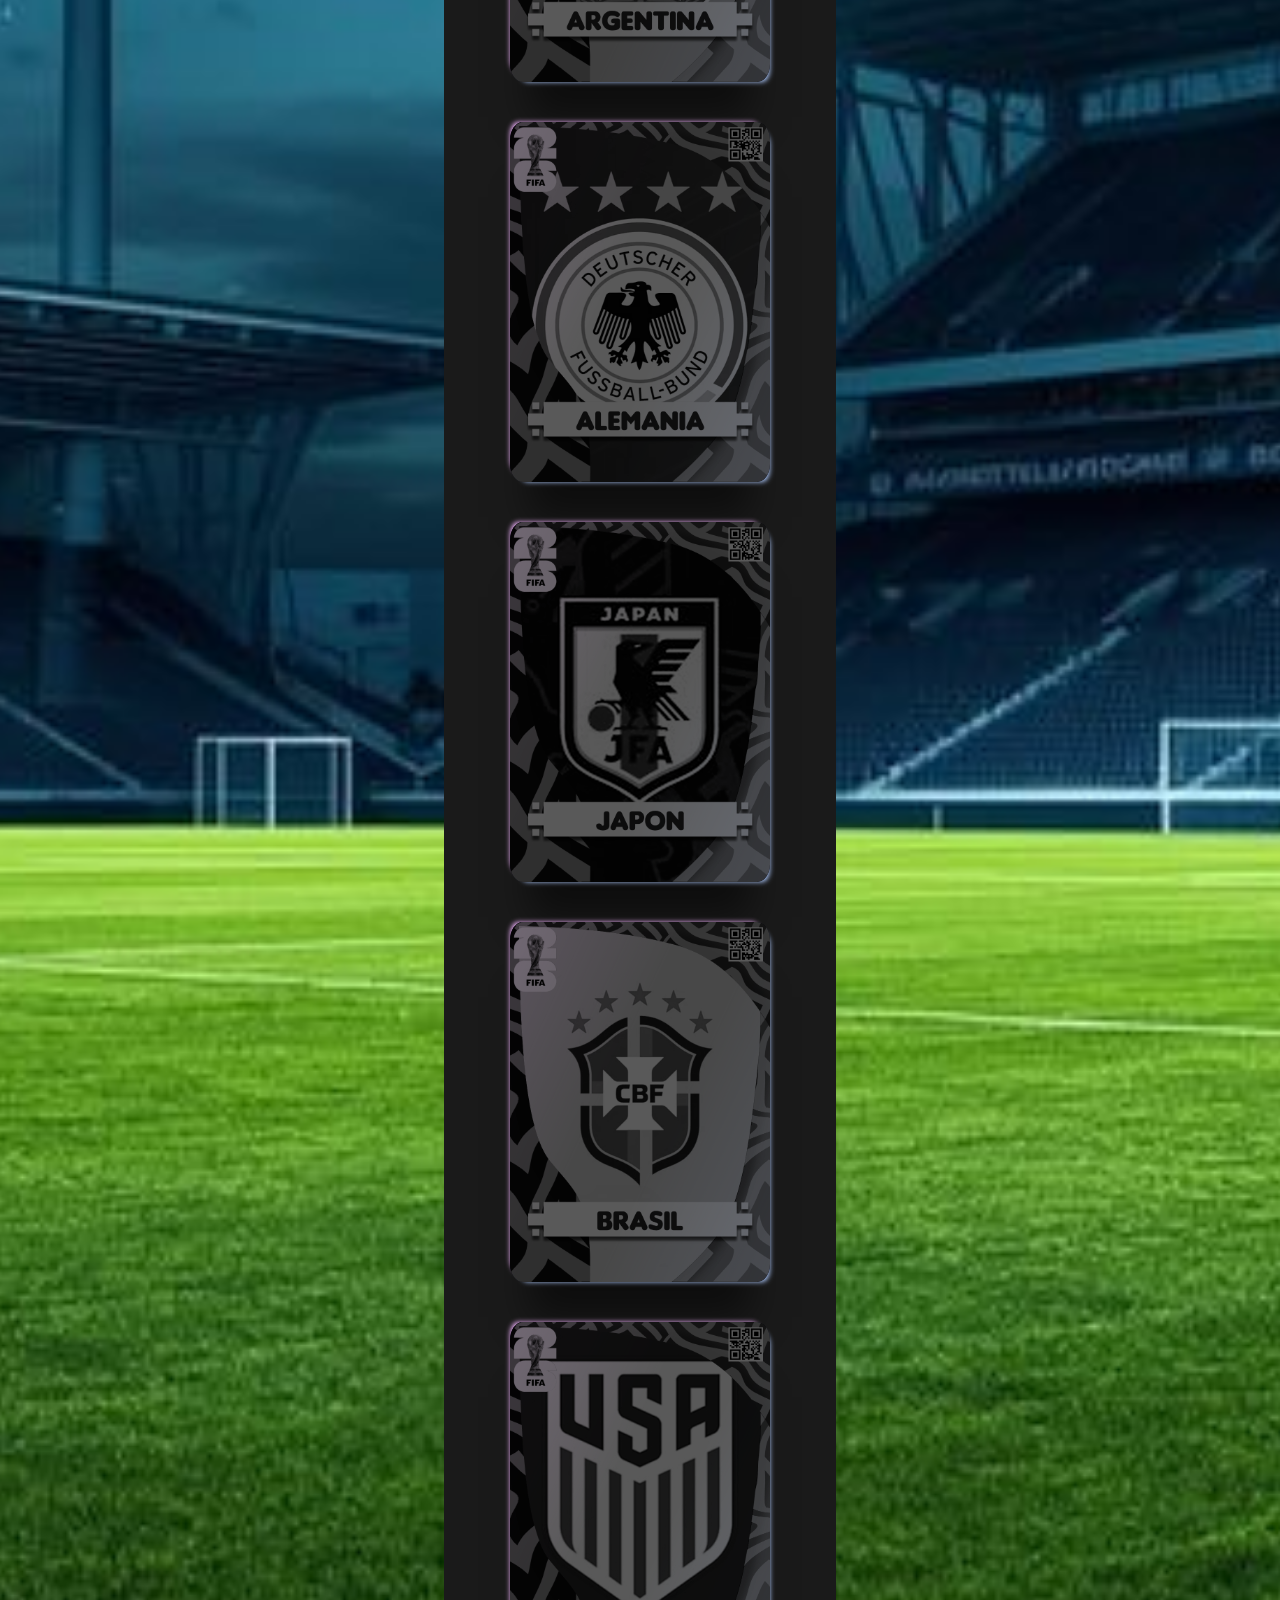
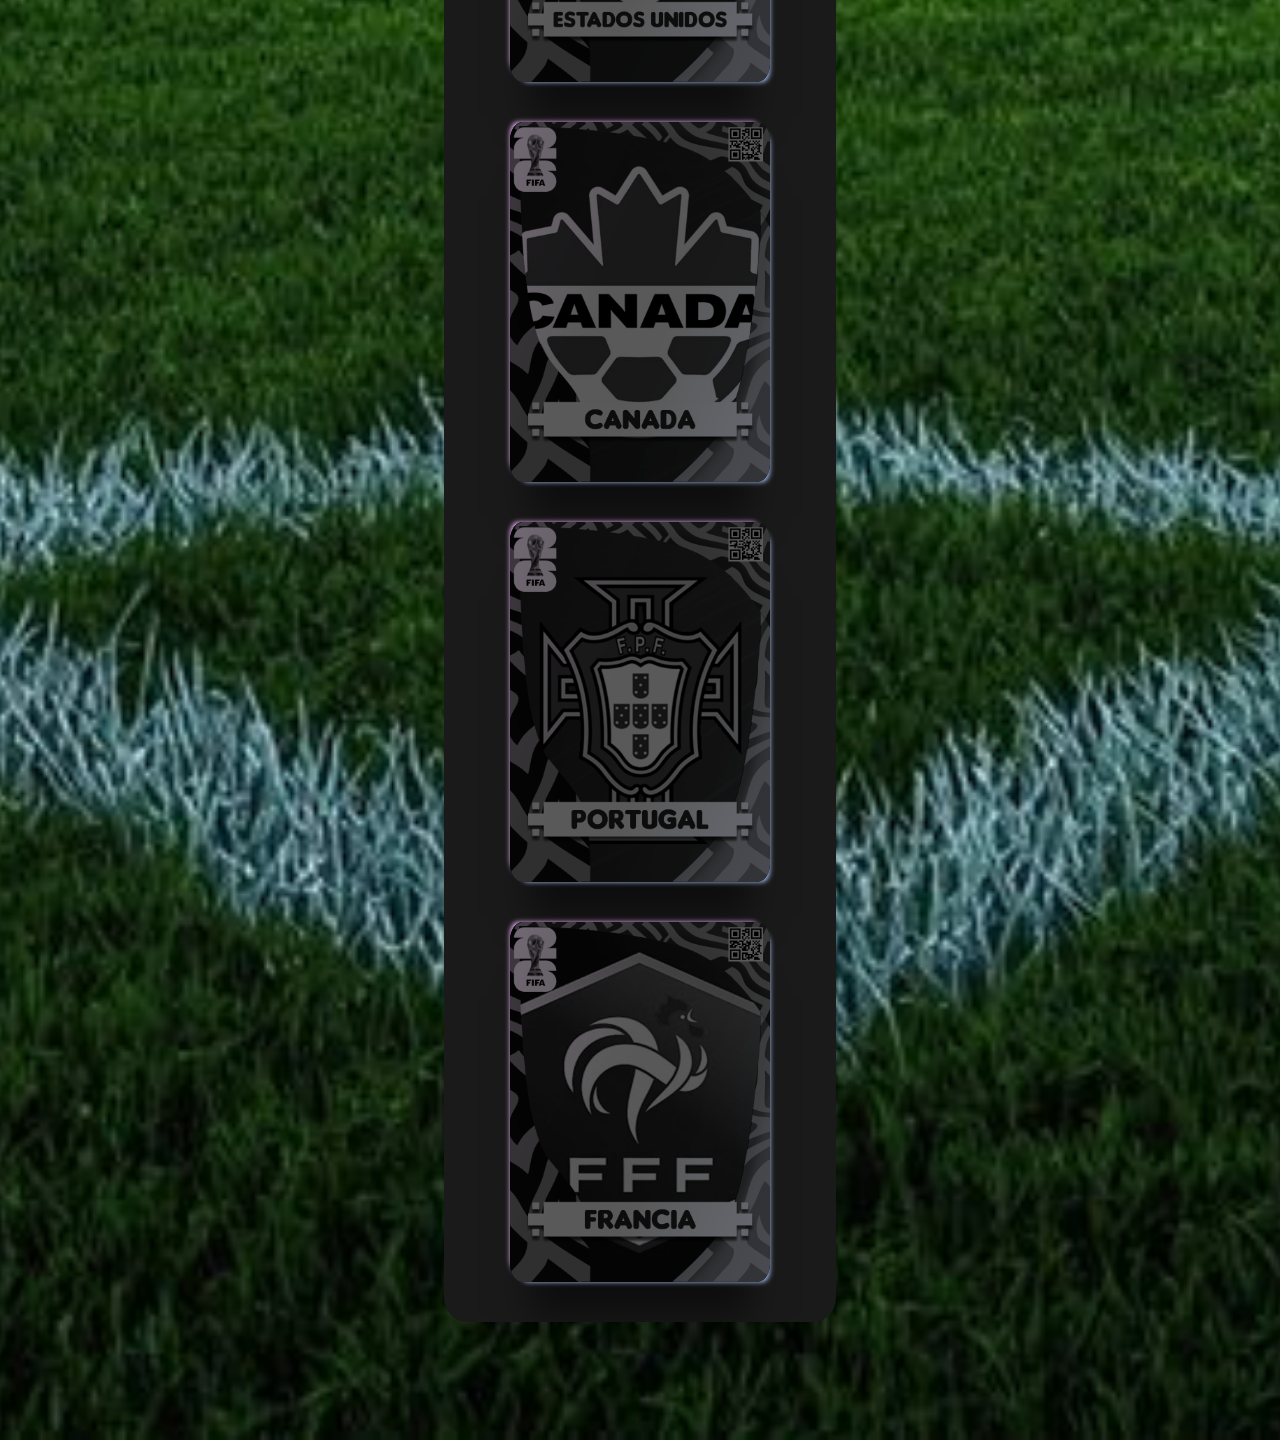
<file: tarjetas.html>
<!DOCTYPE html>
<html lang="en">

<head>
    <meta charset="UTF-8">
    <meta name="viewport" content="width=device-width, initial-scale=1.0">
    <link rel="stylesheet" href="CSS/tarjetas.css">
    <link rel="stylesheet" href="CSS/Carta.css">
    <title>tarjetas</title>

    <style>
        .card.bloqueada img {
            filter: grayscale(1) brightness(0.35);
            pointer-events: none;
            user-select: none;
        }

        .card.bloqueada::after {
            content: " ";
            position: absolute;
            top: 50%;
            left: 50%;
            transform: translate(-50%, -50%);
            font-size: 2rem;
            pointer-events: none;
        }

        .card {
            position: relative;

        }

        @keyframes revealCard {
            from {
                opacity: 0;
                transform: scale(0.85) rotateY(30deg);
            }

            to {
                opacity: 1;
                transform: scale(1) rotateY(0deg);
            }
        }

        .card.desbloqueada {
            animation: revealCard 0.45s ease both;
        }

        .coleccion-header {
            grid-column: 1 / -1;
            text-align: center;
            padding: 8px 0 4px;
            font-size: 0.85rem;
            opacity: 0.7;
            letter-spacing: 0.05em;
        }
    </style>
</head>

<body>

    <main class="content-estadisticas">

        <p class="coleccion-header" id="contador-coleccion"></p>

        <div class="card" data-codigo="WC26_001">
            <img src="tarjetas/LAINEZ.png" alt="Lainez">
        </div>
        <div class="card" data-codigo="WC26_002">
            <img src="tarjetas/HEUNG-MIN.png" alt="Heung-Min">
        </div>
        <div class="card" data-codigo="WC26_003">
            <img src="tarjetas/MESSI.png" alt="Messi">
        </div>
        <div class="card" data-codigo="WC26_004">
            <img src="tarjetas/MBAPPÉ.png" alt="Mbappé">
        </div>
        <div class="card" data-codigo="WC26_005">
            <img src="tarjetas/COURTOIS.png" alt="Courtois">
        </div>
        <div class="card" data-codigo="WC26_006">
            <img src="tarjetas/MEXICO.png" alt="México">
        </div>
        <div class="card" data-codigo="WC26_007">
            <img src="tarjetas/COREA.png" alt="Corea">
        </div>
        <div class="card" data-codigo="WC26_008">
            <img src="tarjetas/ARGENTINA.png" alt="Argentina">
        </div>
        <div class="card" data-codigo="WC26_009">
            <img src="tarjetas/ALEMANIA.png" alt="Alemania">
        </div>
        <div class="card" data-codigo="WC26_010">
            <img src="tarjetas/JAPON.png" alt="Japón">
        </div>
        <div class="card" data-codigo="WC26_011">
            <img src="tarjetas/BRASIL.png" alt="Brasil">
        </div>
        <div class="card" data-codigo="WC26_012">
            <img src="tarjetas/ESTADOS UNIDOS.png" alt="Estados Unidos">
        </div>
        <div class="card" data-codigo="WC26_013">
            <img src="tarjetas/CANADA.png" alt="Canadá">
        </div>
        <div class="card" data-codigo="WC26_014">
            <img src="tarjetas/PORTUGAL.png" alt="Portugal">
        </div>
        <div class="card" data-codigo="WC26_015">
            <img src="tarjetas/FRANCIA.png" alt="Francia">
        </div>

    </main>

    <footer class="menu-compact">
        <a href="index.html" class="home-2-link">
            <div class="boton"><img src="assets/ini.jpg"></div>
        </a>
        <a href="tarjetas.html" class="container-2-link">
            <div class="boton">
                <img src="assets/filtro.jpg">
            </div>
        </a>
        <a href="quiz.html" class="container-2-link">
            <div class="boton">
                <img src="assets/quiz.jpg">
            </div>
        </a>
        <a href="archivos.html" class="container-2-link">
            <div class="boton">
                <img src="assets/archivo.jpg">
            </div>
        </a>
    </footer>

    <script src="tarjetas.js"></script>
    <script>
        const cards = document.querySelectorAll(".card[data-codigo]");
        const estado = getEstado();
        let desbloqueadas = 0;

        cards.forEach((card, i) => {
            const codigo = card.dataset.codigo;
            if (estado[codigo]) {
                card.classList.add("desbloqueada");
                card.style.animationDelay = `${i * 40}ms`;
                desbloqueadas++;
            } else {
                card.classList.add("bloqueada");
            }
        });

        document.getElementById("contador-coleccion").textContent =
            `Colección: ${desbloqueadas} / ${cards.length}`;
    </script>
</body>

</html>
</file>
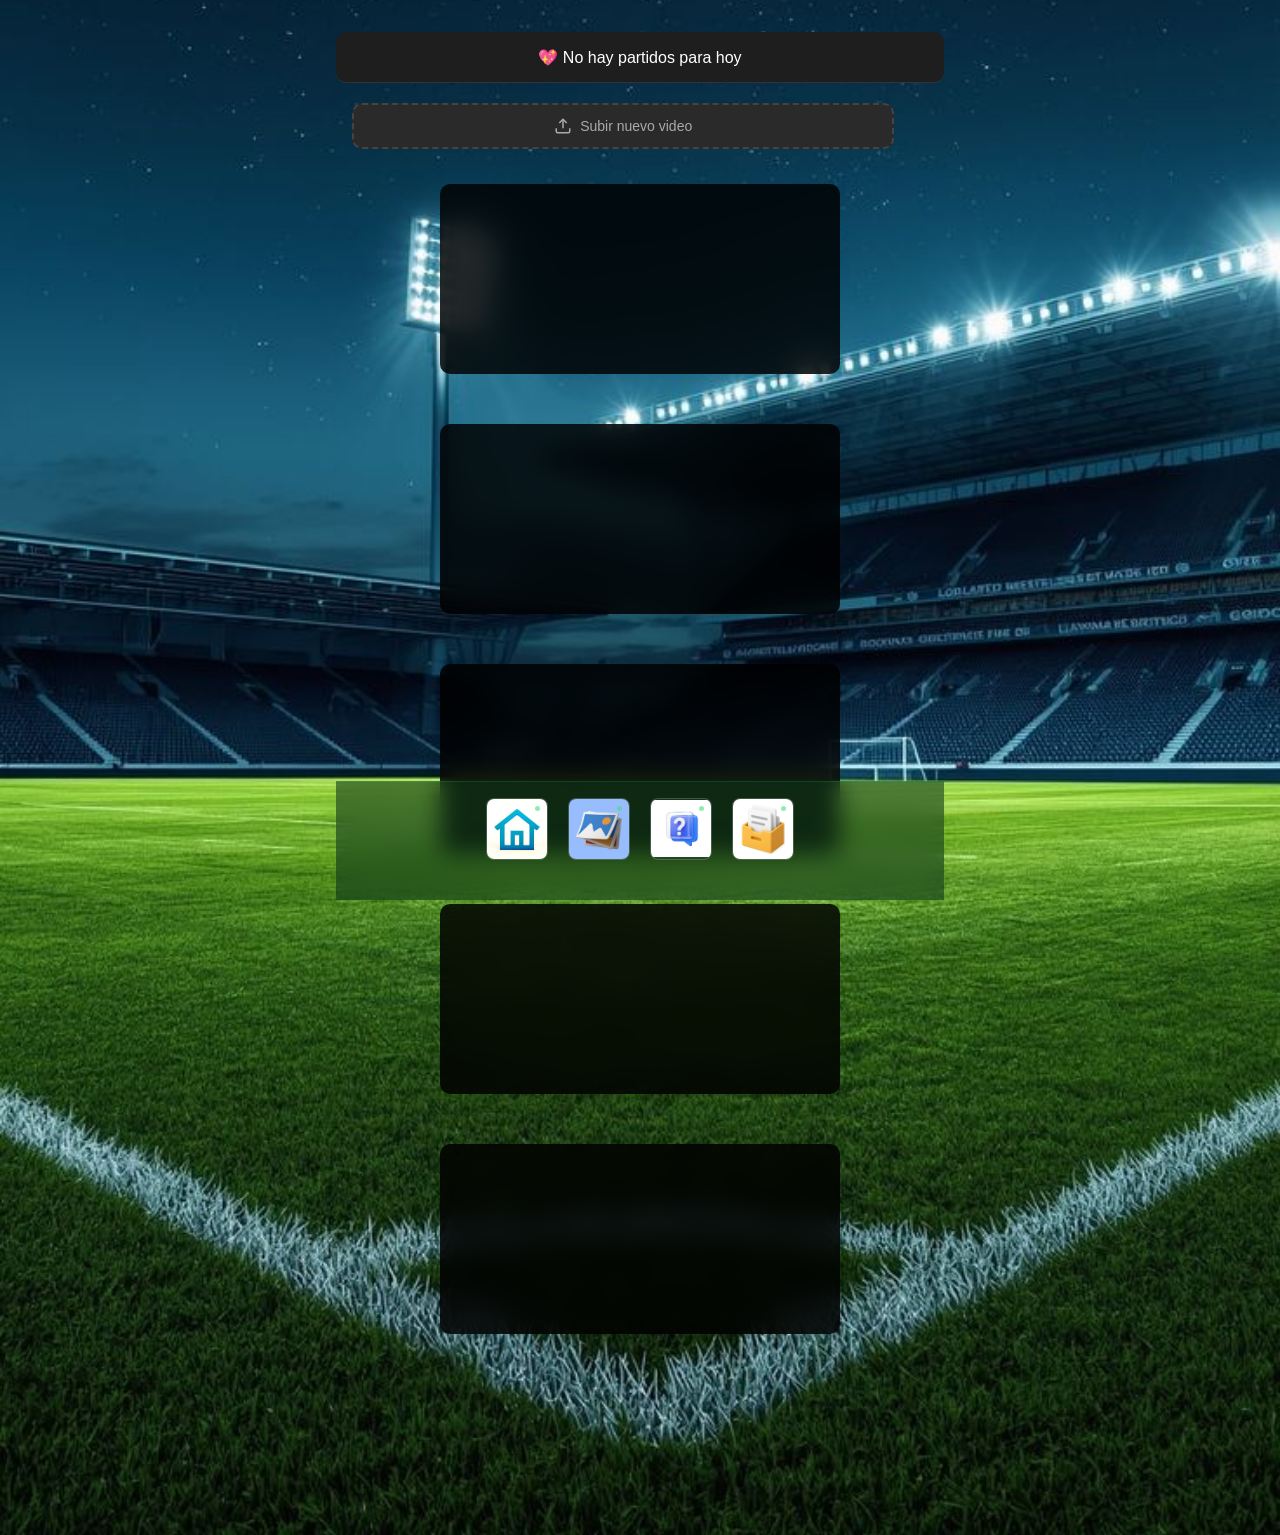
<file: videos.html>
<!DOCTYPE html>
<html lang="en">

<head>
    <meta charset="UTF-8">
    <meta name="viewport" content="width=device-width, initial-scale=1.0">
    <link rel="stylesheet" href="CSS/videos.css">
    <title>Videos</title>
</head>

<body>
    <header>💖 No hay partidos para hoy</header>

    <main class="content-estadisticas">

        <div class="upload-area">
            <label class="upload-btn" for="fileInput">
                <svg width="18" height="18" fill="none" stroke="currentColor" stroke-width="2" viewBox="0 0 24 24">
                    <path d="M21 15v4a2 2 0 0 1-2 2H5a2 2 0 0 1-2-2v-4" />
                    <polyline points="17 8 12 3 7 8" />
                    <line x1="12" y1="3" x2="12" y2="15" />
                </svg>
                Subir nuevo video
            </label>
            <input type="file" id="fileInput" accept="video/*" multiple style="display:none;">
        </div>

        <div class="container-5-estadisticas">
            <div class="Video-frame-H" style="cursor:pointer;"
                onclick="window.location.href='filtro-videos.html?video=videos/Video-test.mp4'">
                <video width="100%" style="pointer-events:none;">
                    <source src="videos/Video-test.mp4" type="video/mp4">
                </video>
                <p style="color:#aaa;text-align:center;font-size:12px;margin:4px 0;">Click para abrir con filtros</p>
            </div>

            <div class="Video-frame-H" id="slot-1"></div>
            <div class="Video-frame-H" id="slot-2"></div>
            <div class="Video-frame-H" id="slot-3"></div>
            <div class="Video-frame-H" id="slot-4"></div>
        </div>

    </main>

    <footer class="menu-compact">
        <a href="index.html" class="home-2-link">
            <div class="boton"><img src="assets/ini.jpg"></div>
        </a>
        <a href="tarjetas.html" class="container-2-link">
            <div class="boton"><img src="assets/filtro.jpg"></div>
        </a>
        <a href="quiz.html" class="container-2-link">
            <div class="boton"><img src="assets/quiz.jpg"></div>
        </a>
        <a href="archivos.html" class="container-2-link">
            <div class="boton"><img src="assets/archivo.jpg"></div>
        </a>
    </footer>

    <script>
        // ── IndexedDB helper ─────────────────────────────────────────────────────────
        const DB_NAME = 'videosDB';
        const DB_VERSION = 1;
        const STORE = 'videos';

        function abrirDB() {
            return new Promise((resolve, reject) => {
                const req = indexedDB.open(DB_NAME, DB_VERSION);
                req.onupgradeneeded = e => {
                    e.target.result.createObjectStore(STORE);
                };
                req.onsuccess = e => resolve(e.target.result);
                req.onerror = e => reject(e.target.error);
            });
        }

        async function guardarBlob(key, blob) {
            const db = await abrirDB();
            return new Promise((resolve, reject) => {
                const tx = db.transaction(STORE, 'readwrite');
                tx.objectStore(STORE).put(blob, key);
                tx.oncomplete = resolve;
                tx.onerror = e => reject(e.target.error);
            });
        }

        // ── Slots ────────────────────────────────────────────────────────────────────
        const slots = ['slot-1', 'slot-2', 'slot-3', 'slot-4'];
        let slotIndex = 0;

        document.getElementById('fileInput').addEventListener('change', async function (e) {
            const files = Array.from(e.target.files);
            for (const file of files) {
                if (slotIndex >= slots.length) slotIndex = 0;
                const slotId = slots[slotIndex];

                // Guarda el Blob real en IndexedDB (soporta videos grandes)
                try {
                    await guardarBlob('video_blob_' + slotId, file);
                } catch (err) {
                    console.error('No se pudo guardar el video en IndexedDB:', err);
                    alert('Error al guardar el video: ' + err.message);
                    slotIndex++;
                    continue;
                }

                const blobUrl = URL.createObjectURL(file);
                const slot = document.getElementById(slotId);
                slot.style.cursor = 'pointer';
                slot.onclick = () => abrirConFiltro(slotId);
                slot.innerHTML = `
                    <video width="100%" style="pointer-events:none;" autoplay muted loop>
                        <source src="${blobUrl}" type="video/mp4">
                    </video>
                    <p style="color:#aaa;text-align:center;font-size:12px;margin:4px 0;">${file.name}</p>
                `;
                slotIndex++;
            }
            this.value = '';
        });

        function abrirConFiltro(slotId) {
            window.location.href = 'filtro-videos.html?slot=' + slotId;
        }
    </script>
</body>

</html>
</file>
<file: CSS/inicio.css>
* {
  box-sizing: border-box;
}

body {
  font-family: -apple-system, BlinkMacSystemFont, 'Segoe UI', Roboto, Helvetica, Arial, sans-serif;
  margin: 0 auto;
  max-width: 440px;
  width: 100%;
  padding: 1rem;
  background-image: url('../assets/9ab2870916c33f4f8343b432862907f1.jpg');
  background-repeat: no-repeat;
  background-size: cover;
  background-position: center;
  background-attachment: scroll;
  min-height: 100dvh;
}

header {
  height: 50px;
  background-color: #1e1e1e;
  color: white;
  display: flex;
  align-items: center;
  justify-content: center;
  font-size: 16px;
  font-weight: 500;
  padding: 0 20px;
  text-align: center;
  position: sticky;
  top: 0;
  z-index: 10;
  border-bottom: 1px solid #333;
  border-radius: 10px;
}

.container-1 {
  display: flex;
  gap: 20px;
  flex-direction: row;
  flex-wrap: nowrap;
  justify-content: center;
  align-items: start;
  margin-top: 35px;
}

.galery {
  width: 180px;
  flex-shrink: 0;
  height: 193px;
  clip-path: path("M 0,0 L 180,0 L 180,120 L 100,180 L 0,180 Z");
  background-color: #1e1e1e;
  border-radius: 10px;
  overflow: hidden;
  transition: transform 0.2s;
}

.galery img {
  width: 100%;
  height: 100%;
  object-fit: cover;
}

.galery:hover {
  transform: scale(1.05);
}

.score {
  flex: 1;
  max-width: 107px;
  height: 183px;
  border-radius: 10px;
  display: flex;
  flex-direction: column;
  justify-content: center;
  align-items: center;
  background-color: #ffffff;
  overflow: hidden;
}

.imagen-s {
  width: 100%;
  flex: 1;
  overflow: hidden;
}

.imagen-s img {
  width: 100%;
  height: 100%;
  object-fit: cover;
}

.info-s {
  display: flex;
  flex-direction: column;
  align-items: center;
  gap: 0px;
  padding: 10px 0;
}

.info-s h3 {
  margin: 0;
  font-size: 17px;
  color: #358fe2;
}

.info-s h5 {
  margin: 0;
  font-size: 14px;
  color: #358fe2;
}

.container-2-link {
  display: block;
  text-decoration: none;
  color: inherit;
  cursor: pointer;
}

.container-2 {
  display: flex;
  justify-content: center;
  margin-top: 35px;
}

.estadio {
  width: 100%;
  height: 103px;
  background: rgba(7, 39, 21, 0.829);
  backdrop-filter: blur(12px);
  border-radius: 10px;
  display: flex;
  flex-direction: row;
  justify-content: space-around;
  align-items: center;
  transition: border 0.2s;
}

.estadio:hover {
  border-radius: 16px;
  border: 3px solid #0066ff;
}

.nombre-estadio h1 {
  color: #b4bbada4;
  font-size: 1.5rem;
  margin: 0;
}

.estadio-ico {
  width: 60px;
  height: 60px;
  flex-shrink: 0;
  background-color: #050505;
  border-radius: 5px;
  overflow: hidden;
}

.estadio-ico img {
  width: 100%;
  height: 100%;
  object-fit: cover;
}

.container-3 {
  display: flex;
  flex-direction: row;
  gap: 4px;
  justify-content: center;
  align-items: flex-start;
  margin-top: 35px;
  overflow-x: auto;
  -webkit-overflow-scrolling: touch;
  scrollbar-width: none;
  padding-bottom: 4px;
}

.container-3::-webkit-scrollbar {
  display: none;
}

.day {
  width: 38px;
  flex-shrink: 0;
  height: 123px;
  background: rgba(9, 49, 27, 0.37);
  backdrop-filter: blur(12px);
  border-radius: 10px;
  display: flex;
  flex-direction: column;
  align-items: center;
  justify-content: center;
  gap: 15px;
}

.ima {
  width: 38px;
  height: 38px;
  background-color: #050505;
  border-radius: 5px;
  display: flex;
  align-items: center;
  justify-content: center;
  overflow: hidden;
}

.ima img {
  width: 100%;
  height: 100%;
  object-fit: contain;
}

.text-day {
  display: flex;
  flex-direction: column;
  align-items: center;
  gap: 7px;
}

.text-day h4 {
  margin: 0;
  font-size: 14px;
  color: #ffffff;
}

.text-day h4:nth-child(2) {
  font-size: 18px;
  font-weight: bold;
}

.container-4 {
  display: flex;
  flex-direction: row;
  gap: 8px;
  justify-content: center;
  align-items: center;
  margin-top: 45px;
  width: 100%;
  min-height: 160px;
  height: auto;
  border-radius: 9px;
  background: rgba(9, 49, 27, 0.37);
  backdrop-filter: blur(12px);
  position: relative;
  padding: 15px 8px;
  flex-wrap: nowrap;
}

.boton {
  margin-top: 0;
  width: 54px;
  height: 54px;
  flex-shrink: 1;
  min-width: 0;
  border: 1.5px solid rgba(255, 255, 255, 0.18);
  border-radius: 8px;
  background: rgba(255, 255, 255, 0.04);
  backdrop-filter: blur(6px);
  position: relative;
  cursor: pointer;
  overflow: hidden;
  transition: all 0.25s;
}

.boton img {
  width: 100%;
  height: 100%;
  object-fit: contain;
}

.boton:hover {
  border-color: rgba(34, 197, 94, 0.6);
  background: rgba(34, 197, 94, 0.06);
  box-shadow: 0 0 14px rgba(34, 197, 94, 0.18);
}

.boton:active {
  transform: scale(0.95);
}

.boton::after {
  content: '';
  position: absolute;
  top: 7px;
  right: 7px;
  width: 5px;
  height: 5px;
  border-radius: 50%;
  background: #4ade80;
  opacity: 0.6;
}
</file>
<file: CSS/archivos.css>
* {
    box-sizing: border-box;
}

body {
    font-family: -apple-system, BlinkMacSystemFont, 'Segoe UI', Roboto, Helvetica, Arial, sans-serif;
    margin: 0 auto;
    max-width: 440px;
    width: 100%;
    padding: 1rem;
    background-image: url('../assets/9ab2870916c33f4f8343b432862907f1.jpg');
    background-repeat: no-repeat;
    background-size: cover;
    background-position: center;
    background-attachment: scroll;
    min-height: 100dvh;
}

header {
    height: 50px;
    background-color: #1e1e1e;
    color: white;
    display: flex;
    align-items: center;
    justify-content: center;
    font-size: 16px;
    font-weight: 500;
    padding: 0 20px;
    text-align: center;
    position: sticky;
    top: 0;
    z-index: 10;
    border-bottom: 1px solid #333;
    border-radius: 10px;
}


.content-estadisticas {
    flex: 1;
    overflow-y: auto;
    padding: 20px 16px;
}

.content-estadisticas::-webkit-scrollbar {
    width: 6px;
}

.content-estadisticas::-webkit-scrollbar-track {
    background: transparent;
}

.content-estadisticas::-webkit-scrollbar-thumb {
    background: rgba(0, 255, 120, 0.45);
    border-radius: 10px;
}

.content-estadisticas::-webkit-scrollbar-thumb:hover {
    background: rgba(0, 255, 140, 0.75);
}


.container-4-estadisticas {
    display: flex;
    gap: 20px;
    flex-direction: row;
    justify-content: center;
    margin-top: 35px;
}

.elemento-4-estadisticas {
    width: 378px;
    height: 203px;
    background: rgba(7, 39, 21, 0.829);
    backdrop-filter: blur(12px);
    border-radius: 10px;
}


.menu-compact {
    position: sticky;
    bottom: 0;
    left: 0;
    right: 0;
    display: flex;
    flex-direction: row;
    justify-content: center;
    align-items: center;
    gap: 20px;
    padding: 14px 20px;
    height: 90px;
    background: rgba(9, 49, 27, 0.55);
    backdrop-filter: blur(12px);
    border-top: 1px solid rgba(0, 255, 100, 0.15);
    z-index: 10;
}

.container-2-link,
.home-2-link {
    display: block;
    text-decoration: none;
    color: inherit;
    cursor: pointer;
}


.boton {
    margin-top: 0;
    width: 54px;
    height: 54px;
    flex-shrink: 1;
    min-width: 0;
    border: 1.5px solid rgba(255, 255, 255, 0.18);
    border-radius: 8px;
    background: rgba(255, 255, 255, 0.04);
    backdrop-filter: blur(6px);
    position: relative;
    cursor: pointer;
    overflow: hidden;
    transition: all 0.25s;
}

.boton img {
    width: 100%;
    height: 100%;
    object-fit: contain;
}

.boton:hover {
    border-color: rgba(34, 197, 94, 0.6);
    background: rgba(34, 197, 94, 0.06);
    box-shadow: 0 0 14px rgba(34, 197, 94, 0.18);
}

.boton:active {
    transform: scale(0.95);
}

.boton::after {
    content: '';
    position: absolute;
    top: 7px;
    right: 7px;
    width: 5px;
    height: 5px;
    border-radius: 50%;
    background: #4ade80;
    opacity: 0.6;
}

.video-iframe {
    width: 100%;
    height: 100%;
    border-radius: 10px;
    display: block;
}
</file>
<file: CSS/Filtros-videos.css>
/* ── ESTILOS GENERALES Y BASE (Actualizados) ── */
* {
    box-sizing: border-box;
}

body {
    font-family: -apple-system, BlinkMacSystemFont, 'Segoe UI', Roboto, Helvetica, Arial, sans-serif;
    margin: 0 auto;
    max-width: 440px;
    width: 100%;
    padding: 1rem;
    background-image: url('../assets/9ab2870916c33f4f8343b432862907f1.jpg');
    background-repeat: no-repeat;
    background-size: cover;
    background-position: center;
    background-attachment: scroll;
    min-height: 100dvh;
}

header {
    height: 50px;
    background-color: #1e1e1e;
    color: white;
    display: flex;
    align-items: center;
    justify-content: center;
    font-size: 16px;
    font-weight: 500;
    padding: 0 20px;
    text-align: center;
    position: sticky;
    top: 0;
    z-index: 10;
    border-bottom: 1px solid #333;
    border-radius: 10px;
}

/* ── CONTENEDOR PRINCIPAL DE LA PÁGINA (Actualizados) ── */
.content-estadisticas {
    flex: 1;
    overflow-y: auto;
    padding: 20px 16px;
}

.content-estadisticas::-webkit-scrollbar {
    width: 6px;
}

.content-estadisticas::-webkit-scrollbar-track {
    background: transparent;
}

.content-estadisticas::-webkit-scrollbar-thumb {
    background: rgba(0, 255, 120, 0.45);
    border-radius: 10px;
}

.content-estadisticas::-webkit-scrollbar-thumb:hover {
    background: rgba(0, 255, 140, 0.75);
}

.container-0-estadisticas {
    display: flex;
    flex-direction: row;
    flex-wrap: wrap;
    justify-content: center;
    align-items: flex-start;
    align-content: start;
    margin-top: 35px;
    gap: 12px;
}

/* ── PREVIEW DEL VIDEO Y CONTROLES OVERLAY (Exclusivos de Filtros) ── */
.container-filtro-preview {
    position: relative;
    display: inline-block;
    width: 345px;
    min-height: 300px;
    max-height: 400px;
    background: rgba(7, 39, 21, 0.829);
    backdrop-filter: blur(12px);
    border-radius: 10px;
    overflow: hidden;
    margin-top: 35px;
    gap: 20px;
}

.container-filtro-preview img {
    width: 100%;
    height: 100%;
    object-fit: cover;
}

#canvas-overlay {
    position: absolute;
    top: 0;
    left: 0;
    pointer-events: none;
}

#canvas-exportar {
    display: none;
}

/* ── SECCIÓN DE BOTONES DE FILTROS (Exclusivos de Filtros) ── */
.filtros-container {
    display: flex;
    gap: 10px;
    justify-content: center;
    margin-top: 16px;
    flex-wrap: wrap;
}

.btn-filtro {
    padding: 8px 16px;
    border: none;
    border-radius: 8px;
    cursor: pointer;
    font-size: 14px;
    font-weight: 600;
    transition: transform 0.15s ease, opacity 0.15s ease;
}

.btn-filtro:hover {
    transform: scale(1.05);
    opacity: 0.9;
}

.btn-filtro.activo {
    outline: 3px solid #4ade80;
    outline-offset: 2px;
}

.btn-original {
    background: #1a1a2e;
    color: #4ade80;
    font-family: monospace;
}

.btn-ascii {
    background: #0d0d0d;
    color: #4ade80;
    font-family: monospace;
}

.btn-crt {
    background: #0d0d0d;
    color: #4ade80;
}

.btn-pixel {
    background: #0d0d0d;
    color: #4ade80;
}

/* ── ACCIONES DE GUARDAR Y GRABAR (Exclusivos de Filtros) ── */
.btn-guardar {
    display: block;
    margin: 14px auto 0;
    padding: 10px 28px;
    background: #4caf50;
    color: #fff;
    border: none;
    border-radius: 8px;
    cursor: pointer;
    font-size: 15px;
    font-weight: 700;
    transition: background 0.2s ease, transform 0.15s ease;
}

.btn-guardar:hover {
    background: #388e3c;
    transform: scale(1.03);
}

.btn-guardar:active {
    transform: scale(0.97);
}

/* ── MENÚ DE NAVEGACIÓN COMPACTO / FOOTER (Actualizados) ── */
.menu-compact {
    position: sticky;
    bottom: 0;
    left: 0;
    right: 0;
    display: flex;
    flex-direction: row;
    justify-content: center;
    align-items: center;
    gap: 20px;
    padding: 14px 20px;
    height: 90px;
    background: rgba(9, 49, 27, 0.55);
    backdrop-filter: blur(12px);
    border-top: 1px solid rgba(0, 255, 100, 0.15);
    z-index: 10;
}

.container-2-link {
    display: block;
    text-decoration: none;
    color: inherit;
    cursor: pointer;
}

.boton {
    margin-top: 0;
    width: 54px;
    height: 54px;
    flex-shrink: 1;
    min-width: 0;
    border: 1.5px solid rgba(255, 255, 255, 0.18);
    border-radius: 8px;
    background: rgba(255, 255, 255, 0.04);
    backdrop-filter: blur(6px);
    position: relative;
    cursor: pointer;
    overflow: hidden;
    transition: all 0.25s;
}

.boton img {
    width: 100%;
    height: 100%;
    object-fit: contain;
}

.boton:hover {
    border-color: rgba(34, 197, 94, 0.6);
    background: rgba(34, 197, 94, 0.06);
    box-shadow: 0 0 14px rgba(34, 197, 94, 0.18);
}

.boton:active {
    transform: scale(0.95);
}

.boton::after {
    content: '';
    position: absolute;
    top: 7px;
    right: 7px;
    width: 5px;
    height: 5px;
    border-radius: 50%;
    background: #4ade80;
    opacity: 0.6;
}
</file>
<file: CSS/galeria.css>
* {
    box-sizing: border-box;
}

body {
    font-family: -apple-system, BlinkMacSystemFont, 'Segoe UI', Roboto, Helvetica, Arial, sans-serif;
    margin: 0 auto;
    max-width: 440px;
    width: 100%;
    padding: 1rem;
    background-image: url('../assets/9ab2870916c33f4f8343b432862907f1.jpg');
    background-repeat: no-repeat;
    background-size: cover;
    background-position: center;
    background-attachment: scroll;
    min-height: 100dvh;
}

header {
    height: 50px;
    background-color: #1e1e1e;
    color: white;
    display: flex;
    align-items: center;
    justify-content: center;
    font-size: 16px;
    font-weight: 500;
    padding: 0 20px;
    text-align: center;
    position: sticky;
    top: 0;
    z-index: 10;
    border-bottom: 1px solid #333;
    border-radius: 10px;
}

.content-estadisticas {
    flex: 1;
    overflow-y: auto;
    padding: 20px 16px;
}

.content-estadisticas::-webkit-scrollbar {
    width: 6px;
}

.content-estadisticas::-webkit-scrollbar-track {
    background: transparent;
}

.content-estadisticas::-webkit-scrollbar-thumb {
    background: rgba(0, 255, 120, 0.45);
    border-radius: 10px;
}

.content-estadisticas::-webkit-scrollbar-thumb:hover {
    background: rgba(0, 255, 140, 0.75);
}

.container-0-estadisticas {
    display: flex;
    flex-direction: row;
    flex-wrap: wrap;
    justify-content: center;
    align-items: flex-start;
    align-content: start;
    margin-top: 35px;
    gap: 12px;
}

.elemento-0-estadisticas {
    width: calc(50% - 6px);
    aspect-ratio: 1 / 1;
    background: rgba(7, 39, 21, 0.829);
    backdrop-filter: blur(12px);
    border-radius: 10px;
    overflow: hidden;
    transition: transform 0.2s;
    cursor: pointer;
}

.elemento-0-estadisticas img {
    width: 100%;
    height: 100%;
    object-fit: cover;
}

.elemento-0-estadisticas:hover {
    transform: scale(1.05);
}

.container-2-link {
    display: block;
    text-decoration: none;
    color: inherit;
    cursor: pointer;
}

.menu-compact {
    position: sticky;
    bottom: 0;
    left: 0;
    right: 0;
    display: flex;
    flex-direction: row;
    justify-content: center;
    align-items: center;
    gap: 20px;
    padding: 14px 20px;
    height: 90px;
    background: rgba(9, 49, 27, 0.55);
    backdrop-filter: blur(12px);
    border-top: 1px solid rgba(0, 255, 100, 0.15);
    z-index: 10;
}

.boton {
    margin-top: 0;
    width: 54px;
    height: 54px;
    flex-shrink: 1;
    min-width: 0;
    border: 1.5px solid rgba(255, 255, 255, 0.18);
    border-radius: 8px;
    background: rgba(255, 255, 255, 0.04);
    backdrop-filter: blur(6px);
    position: relative;
    cursor: pointer;
    overflow: hidden;
    transition: all 0.25s;
}

.boton img {
    width: 100%;
    height: 100%;
    object-fit: contain;
}

.boton:hover {
    border-color: rgba(34, 197, 94, 0.6);
    background: rgba(34, 197, 94, 0.06);
    box-shadow: 0 0 14px rgba(34, 197, 94, 0.18);
}

.boton:active {
    transform: scale(0.95);
}

.boton::after {
    content: '';
    position: absolute;
    top: 7px;
    right: 7px;
    width: 5px;
    height: 5px;
    border-radius: 50%;
    background: #4ade80;
    opacity: 0.6;
}

.btn-agregar-foto {
    position: fixed;
    bottom: 110px;
    right: 20px;
    width: 52px;
    height: 52px;
    border-radius: 50%;
    background: rgba(34, 197, 94, 0.85);
    backdrop-filter: blur(8px);
    border: 1.5px solid rgba(0, 255, 100, 0.4);
    color: white;
    font-size: 28px;
    font-weight: 300;
    line-height: 1;
    display: flex;
    align-items: center;
    justify-content: center;
    cursor: pointer;
    box-shadow: 0 4px 16px rgba(34, 197, 94, 0.3);
    transition: all 0.2s;
    z-index: 20;
}

.btn-agregar-foto:hover {
    background: rgba(34, 197, 94, 1);
    transform: scale(1.08);
}

.btn-agregar-foto:active {
    transform: scale(0.95);
}
</file>
<file: CSS/quiz.css>
/* ==========================================================================
   ESTILOS GENERALES Y BASE
   ========================================================================== */
body {
    font-family: -apple-system, BlinkMacSystemFont, 'Segoe UI', Roboto, Helvetica, Arial, sans-serif;
    margin: 0 auto;
    max-width: 440px;
    width: 100%;
    padding: 0;
    background-image: url('../assets/9ab2870916c33f4f8343b432862907f1.jpg');
    background-repeat: no-repeat;
    background-size: cover;
    background-position: center;
    background-attachment: scroll;
    min-height: 100dvh;
}

header {
    height: 50px;
    background-color: #1e1e1e;
    color: white;
    display: flex;
    align-items: center;
    justify-content: center;
    font-size: 16px;
    font-weight: 500;
    padding: 0 20px;
    text-align: center;
    position: sticky;
    top: 0;
    z-index: 10;
    border-bottom: 1px solid #333;
    border-radius: 10px;
}

/* ==========================================================================
   SECCIÓN: BARRA DE PROGRESO (CONTAINER 1)
   ========================================================================== */
.container-1-quiz {
    display: flex;
    align-items: center;
    justify-content: center;
    font-size: 16px;
    font-weight: 500;
    padding: 15px 20px;
    text-align: center;
    position: sticky;
    top: 0;
    z-index: 10;
}

.progress-bar {
    position: relative;
    width: 100%;
    height: 25px;
    background: #e0e0e04b;
    border-radius: 15px;
    box-shadow: inset 0 1px 3px rgba(0, 0, 0, 0.12);
}

.progress-fill {
    height: 100%;
    width: 0%;
    background: linear-gradient(90deg, #63f176, #76f65c);
    border-radius: 15px;
    transition: width 0.4s ease-out;
}

.milestone {
    position: absolute;
    top: 50%;
    transform: translate(80%, -50%);
    width: 36px;
    height: 36px;
    background: #ffffff;
    border: 3px solid #6b7280;
    border-radius: 50%;
    display: flex;
    align-items: center;
    justify-content: center;
    font-size: 13px;
    font-weight: bold;
    color: #374151;
    box-shadow: 0 2px 5px rgba(0, 0, 0, 0.15);
    z-index: 2;
}

.milestone span {
    pointer-events: none;
}

.milestone-10 {
    left: 20%;
}

.milestone-50 {
    right: 0;
    left: auto;
    transform: translate(0, -50%);
    border-color: #12852e;
    background: #eef2ff;
    color: #327c1c;
}

.progress-fill~.milestone-10,
.progress-fill~.milestone-50 {
    transition: all 0.4s ease;
}

/* ==========================================================================
   SECCIÓN: PREGUNTA (CONTAINER 2)
   ========================================================================== */
.container-2-quiz {
    display: flex;
    gap: 20px;
    flex-direction: row;
    justify-content: center;
    margin-top: 16px;
}

.question {
    width: 100%;
    max-width: 378px;
    height: 140px;
    background: rgb(3, 14, 7);
    backdrop-filter: blur(12px);
    border-radius: 10px;
    display: flex;
    justify-content: center;
    align-content: center;
    align-items: center;
    box-sizing: border-box;
}

.question h1 {
    color: white;
    margin-left: 20px;
    font-size: 22px;
}

/* ==========================================================================
   SECCIÓN: RESPUESTAS (CONTAINER 3)
   ========================================================================== */
.container-3-quiz {
    display: flex;
    gap: 12px;
    flex-direction: column;
    justify-content: center;
    align-items: center;
    margin-top: 24px;
    margin-bottom: 16px;
}

.respuesta {
    width: 100%;
    max-width: 328px;
    height: 58px;
    background: rgba(3, 14, 7, 0.829);
    backdrop-filter: blur(12px);
    border-radius: 10px;
    display: flex;
    justify-content: center;
    align-items: center;
    text-align: center;
    box-sizing: border-box;
}

.respuesta h1 {
    color: white;
    font-size: 17px;
    margin: 0;
}

/* ==========================================================================
   SECCIÓN: MENÚ INFERIOR / COMPACTO (Actualizados)
   ========================================================================== */
.container-2-link {
    display: block;
    text-decoration: none;
    color: inherit;
    cursor: pointer;
}

.menu-compact {
    position: sticky;
    bottom: 0;
    left: 0;
    right: 0;
    display: flex;
    flex-direction: row;
    justify-content: center;
    align-items: center;
    gap: 20px;
    padding: 14px 20px;
    height: 90px;
    background: rgba(9, 49, 27, 0.55);
    backdrop-filter: blur(12px);
    border-top: 1px solid rgba(0, 255, 100, 0.15);
    z-index: 10;
}

.boton {
    margin-top: 0;
    margin-bottom: 25px;
    width: 54px;
    height: 54px;
    flex-shrink: 1;
    min-width: 0;
    border: 1.5px solid rgba(255, 255, 255, 0.18);
    border-radius: 8px;
    background: rgba(255, 255, 255, 0.04);
    backdrop-filter: blur(6px);
    position: relative;
    cursor: pointer;
    overflow: hidden;
    transition: all 0.25s;
}

.boton img {
    width: 100%;
    height: 100%;
    object-fit: contain;
}

.boton:hover {
    border-color: rgba(34, 197, 94, 0.6);
    background: rgba(34, 197, 94, 0.06);
    box-shadow: 0 0 14px rgba(34, 197, 94, 0.18);
}

.boton:active {
    transform: scale(0.95);
}

.boton::after {
    content: '';
    position: absolute;
    top: 7px;
    right: 7px;
    width: 5px;
    height: 5px;
    border-radius: 50%;
    background: #4ade80;
    opacity: 0.6;
}
</file>
<file: CSS/tarjetas.css>
* {
    box-sizing: border-box;
}

body {
    font-family: -apple-system, BlinkMacSystemFont, 'Segoe UI', Roboto, Helvetica, Arial, sans-serif;
    margin: 0 auto;
    max-width: 440px;
    width: 100%;
    padding: 1rem;
    background-image: url('../assets/9ab2870916c33f4f8343b432862907f1.jpg');
    background-repeat: no-repeat;
    background-size: cover;
    background-position: center;
    background-attachment: scroll;
    min-height: 100dvh;
}

header {
    height: 50px;
    background-color: #1e1e1e;
    color: white;
    display: flex;
    align-items: center;
    justify-content: center;
    font-size: 16px;
    font-weight: 500;
    padding: 0 20px;
    text-align: center;
    position: sticky;
    top: 0;
    z-index: 10;
    border-bottom: 1px solid #333;
    border-radius: 10px;
}


.content-estadisticas {
    flex: 1;
    overflow-y: auto;
    padding: 20px 16px;
    display: flex;
    flex-direction: column;
    align-items: center;

    background-color: #1A1A1A;
    border-radius: 24px;
    margin: 12px 8px;
}

.content-estadisticas::-webkit-scrollbar {
    width: 6px;
}

.content-estadisticas::-webkit-scrollbar-track {
    background: transparent;
}

.content-estadisticas::-webkit-scrollbar-thumb {
    background: rgba(0, 255, 120, 0.45);
    border-radius: 10px;
}

.content-estadisticas::-webkit-scrollbar-thumb:hover {
    background: rgba(0, 255, 140, 0.75);
}



.menu-compact {
    position: sticky;
    bottom: 0;
    left: 0;
    right: 0;
    display: flex;
    flex-direction: row;
    justify-content: center;
    align-items: center;
    gap: 20px;
    padding: 14px 20px;
    height: 90px;
    background: rgba(9, 49, 27, 0.55);
    backdrop-filter: blur(12px);
    border-top: 1px solid rgba(0, 255, 100, 0.15);
    z-index: 10;
}

.container-2-link,
.home-2-link {
    display: block;
    text-decoration: none;
    color: inherit;
    cursor: pointer;
}

.boton {
    margin-top: 0;
    width: 54px;
    height: 54px;
    flex-shrink: 1;
    min-width: 0;
    border: 1.5px solid rgba(255, 255, 255, 0.18);
    border-radius: 8px;
    background: rgba(255, 255, 255, 0.04);
    backdrop-filter: blur(6px);
    position: relative;
    cursor: pointer;
    overflow: hidden;
    transition: all 0.25s;
}

.boton img {
    width: 100%;
    height: 100%;
    object-fit: contain;
}

.boton:hover {
    border-color: rgba(34, 197, 94, 0.6);
    background: rgba(34, 197, 94, 0.06);
    box-shadow: 0 0 14px rgba(34, 197, 94, 0.18);
}

.boton:active {
    transform: scale(0.95);
}

.boton::after {
    content: '';
    position: absolute;
    top: 7px;
    right: 7px;
    width: 5px;
    height: 5px;
    border-radius: 50%;
    background: #4ade80;
    opacity: 0.6;
}
</file>
<file: CSS/Carta.css>
:root {
    --color1: #efb2fb;
    --color2: #acc6f8;
}


@keyframes holoGradient {

    0%,
    100% {
        opacity: 0.5;
        background-position: 50% 50%;
        filter: brightness(0.5) contrast(1);
    }

    5%,
    9% {
        opacity: 1;
        background-position: 100% 100%;
        filter: brightness(0.75) contrast(1.25);
    }

    13%,
    17% {
        opacity: 0.88;
        background-position: 0% 0%;
    }

    35%,
    39% {
        opacity: 1;
        background-position: 100% 100%;
        filter: brightness(0.5) contrast(1);
    }

    55% {
        opacity: 1;
        background-position: 0% 0%;
        filter: brightness(0.75) contrast(1.25);
    }
}

@keyframes holoCard {

    0%,
    100% {
        transform: rotateZ(0deg) rotateX(0deg) rotateY(0deg);
    }

    5%,
    8% {
        transform: rotateZ(0deg) rotateX(6deg) rotateY(-20deg);
    }

    13%,
    16% {
        transform: rotateZ(0deg) rotateX(-9deg) rotateY(32deg);
    }

    35%,
    38% {
        transform: rotateZ(3deg) rotateX(12deg) rotateY(20deg);
    }

    55% {
        transform: rotateZ(-3deg) rotateX(-12deg) rotateY(-27deg);
    }
}

.card {
    position: relative;
    width: min(260px, 70vw);
    height: min(360px, 97vw);
    z-index: 10;
    background-color: #040712;
    background-size: cover;
    overflow: hidden;
    margin: 20px auto;
    border-radius: 5%;
    box-shadow: -5px -5px 5px -5px var(--color1),
        5px 5px 5px -5px var(--color2),
        -7px -7px 10px -5px transparent,
        7px 7px 10px -5px transparent,
        0 0 5px 0px rgba(255, 255, 255, 0),
        0 55px 35px -20px rgba(0, 0, 0, 0.5);
    transition: transform 0.5s ease, box-shadow 0.2s ease;
    transform-origin: center;
    transition: none;
    animation: holoCard 12s ease 0s infinite;

}

.card img {
    width: 100%;
    height: 100%;
}

.card:before,
.card:after {
    content: "";
    position: absolute;
    left: 0;
    right: 0;
    bottom: 0;
    top: 0;
    background-repeat: no-repeat;
    opacity: 0.5;
    mix-blend-mode: color-dodge;
    transition: all 0.33s ease;
}

.card:before {
    background-position: 50% 50%;
    background-size: 300% 300%;
    background-image: linear-gradient(115deg, transparent 0%, var(--color1) 25%, transparent 47%, transparent 53%, var(--color2) 75%, transparent 100%);
    opacity: 0.5;
    filter: brightness(0.5) contrast(1);
    z-index: 1;
    transition: none;
    animation: holoGradient 12s ease 0s 1;
}


.card:hover {
    box-shadow: -20px -20px 30px -25px var(--color1),
        20px 20px 30px -25px var(--color2),
        -7px -7px 10px -5px var(--color1),
        7px 7px 10px -5px var(--color2),
        0 0 13px 5px rgba(255, 255, 255, 0.3),
        0 55px 35px -20px rgba(0, 0, 0, 0.5);
    animation: none;
    transition: box-shadow 0.1s ease-out;
}

.card:hover:before {
    background-image: linear-gradient(110deg, transparent 25%, var(--color1) 48%, var(--color2) 52%, transparent 75%);
    background-position: 50% 50%;
    background-size: 250% 250%;
    opacity: 0.88;
    filter: brightness(0.66) contrast(1.33);
}

.card:hover:before,
.card:hover:after {
    animation: none;
    transition: none;
}
</file>
<file: CSS/videos.css>
body {
    font-family:
        -apple-system, BlinkMacSystemFont, 'Segoe UI', Roboto, Helvetica, Arial,
        sans-serif;
    margin: auto;
    max-width: 38rem;
    padding: 2rem;

    background-image: url('../assets/9ab2870916c33f4f8343b432862907f1.jpg');
    background-repeat: no-repeat;
    background-size: cover;
    background-position: center;
    background-attachment: fixed;
}

header {
    height: 50px;
    background-color: #1e1e1e;
    color: white;
    display: flex;
    align-items: center;
    justify-content: center;
    font-size: 16px;
    font-weight: 500;
    padding: 0 20px;
    text-align: center;
    position: sticky;
    top: 0;
    z-index: 10;
    border-bottom: 1px solid #333;
    border-radius: 10px;
}


.content-estadisticas {
    flex: 1;
    overflow-y: auto;
    padding: 20px 16px;
}

.content-estadisticas::-webkit-scrollbar {
    width: 6px;
}

.content-estadisticas::-webkit-scrollbar-track {
    background: transparent;
}

.content-estadisticas::-webkit-scrollbar-thumb {
    background: rgba(0, 255, 120, 0.45);
    border-radius: 10px;
}

.content-estadisticas::-webkit-scrollbar-thumb:hover {
    background: rgba(0, 255, 140, 0.75);
}


.upload-area {
    margin-bottom: 14px;
}

.upload-btn {
    display: flex;
    align-items: center;
    gap: 8px;
    background: #2a2a2a;
    border: 2px dashed #444;
    color: #aaa;
    padding: 12px 10px;
    border-radius: 10px;
    cursor: pointer;
    font-size: 14px;
    width: 90%;
    justify-content: center;
    transition: border-color 0.2s, color 0.2s;
}

.upload-btn:hover {
    border-color: #888;
    color: #eee;
}


.container-5-estadisticas {
    display: flex;
    flex-direction: row;
    flex-wrap: wrap;
    justify-content: center;
    align-items: baseline;
    align-content: start;
    margin-top: 35px;
    gap: 20px;
}

.Video-frame-H {
    width: 400px;
    height: 190px;
    background: rgba(0, 0, 0, 0.829);
    backdrop-filter: blur(12px);
    border-radius: 10px;
    overflow: hidden;
    margin-bottom: 30px;
}

.menu-compact {
    position: sticky;
    bottom: 0;
    left: 0;
    right: 0;
    display: flex;
    flex-direction: row;
    justify-content: center;
    align-items: center;
    gap: 20px;
    padding: 14px 20px;
    height: 90px;
    background: rgba(9, 49, 27, 0.55);
    backdrop-filter: blur(12px);
    border-top: 1px solid rgba(0, 255, 100, 0.15);
    z-index: 10;
}

.container-2-link {
    display: block;
    text-decoration: none;
    color: inherit;
    cursor: pointer;
}


.home-2-link {
    display: block;
    text-decoration: none;
    color: inherit;
    cursor: pointer;
}


.boton {
    margin-bottom: 25px;
    font-family: 'Bebas Neue', sans-serif;
    font-size: 13px;
    letter-spacing: 0.18em;
    color: #e8e8e8;
    text-decoration: none;
    display: inline-flex;
    align-items: center;
    justify-content: center;
    width: 60px;
    height: 60px;
    border: 1.5px solid rgba(255, 255, 255, 0.18);
    border-radius: 8px;
    background: rgba(255, 255, 255, 0.04);
    backdrop-filter: blur(6px);
    position: relative;
    cursor: pointer;
    transition: border-color 0.25s, background 0.25s,
        color 0.25s, box-shadow 0.25s;
    overflow: hidden;
}

.boton::before {
    content: '';
    position: absolute;
    inset: 0;
    background: linear-gradient(135deg, rgba(34, 197, 94, 0.15) 0%, transparent 60%);
    opacity: 0;
    transition: opacity 0.3s;
    border-radius: inherit;
}


.boton::after {
    content: '';
    position: absolute;
    top: 7px;
    right: 7px;
    width: 5px;
    height: 5px;
    border-radius: 50%;
    background: #4ade80;
    opacity: 0.6;
    transition: opacity 0.25s, box-shadow 0.25s;
}

.boton:hover {
    border-color: rgba(34, 197, 94, 0.6);
    color: #4ade80;
    background: rgba(34, 197, 94, 0.06);
    box-shadow: 0 0 14px rgba(34, 197, 94, 0.18),
        inset 0 0 10px rgba(34, 197, 94, 0.06);
}

.boton:hover::before {
    opacity: 1;
}

.boton:hover::after {
    opacity: 1;
    box-shadow: 0 0 6px #4ade80;
}

.boton:active {
    transform: scale(0.95);
}

.boton img {
    width: 100%;
    height: 100%;
    object-fit: contain;
}
</file>
